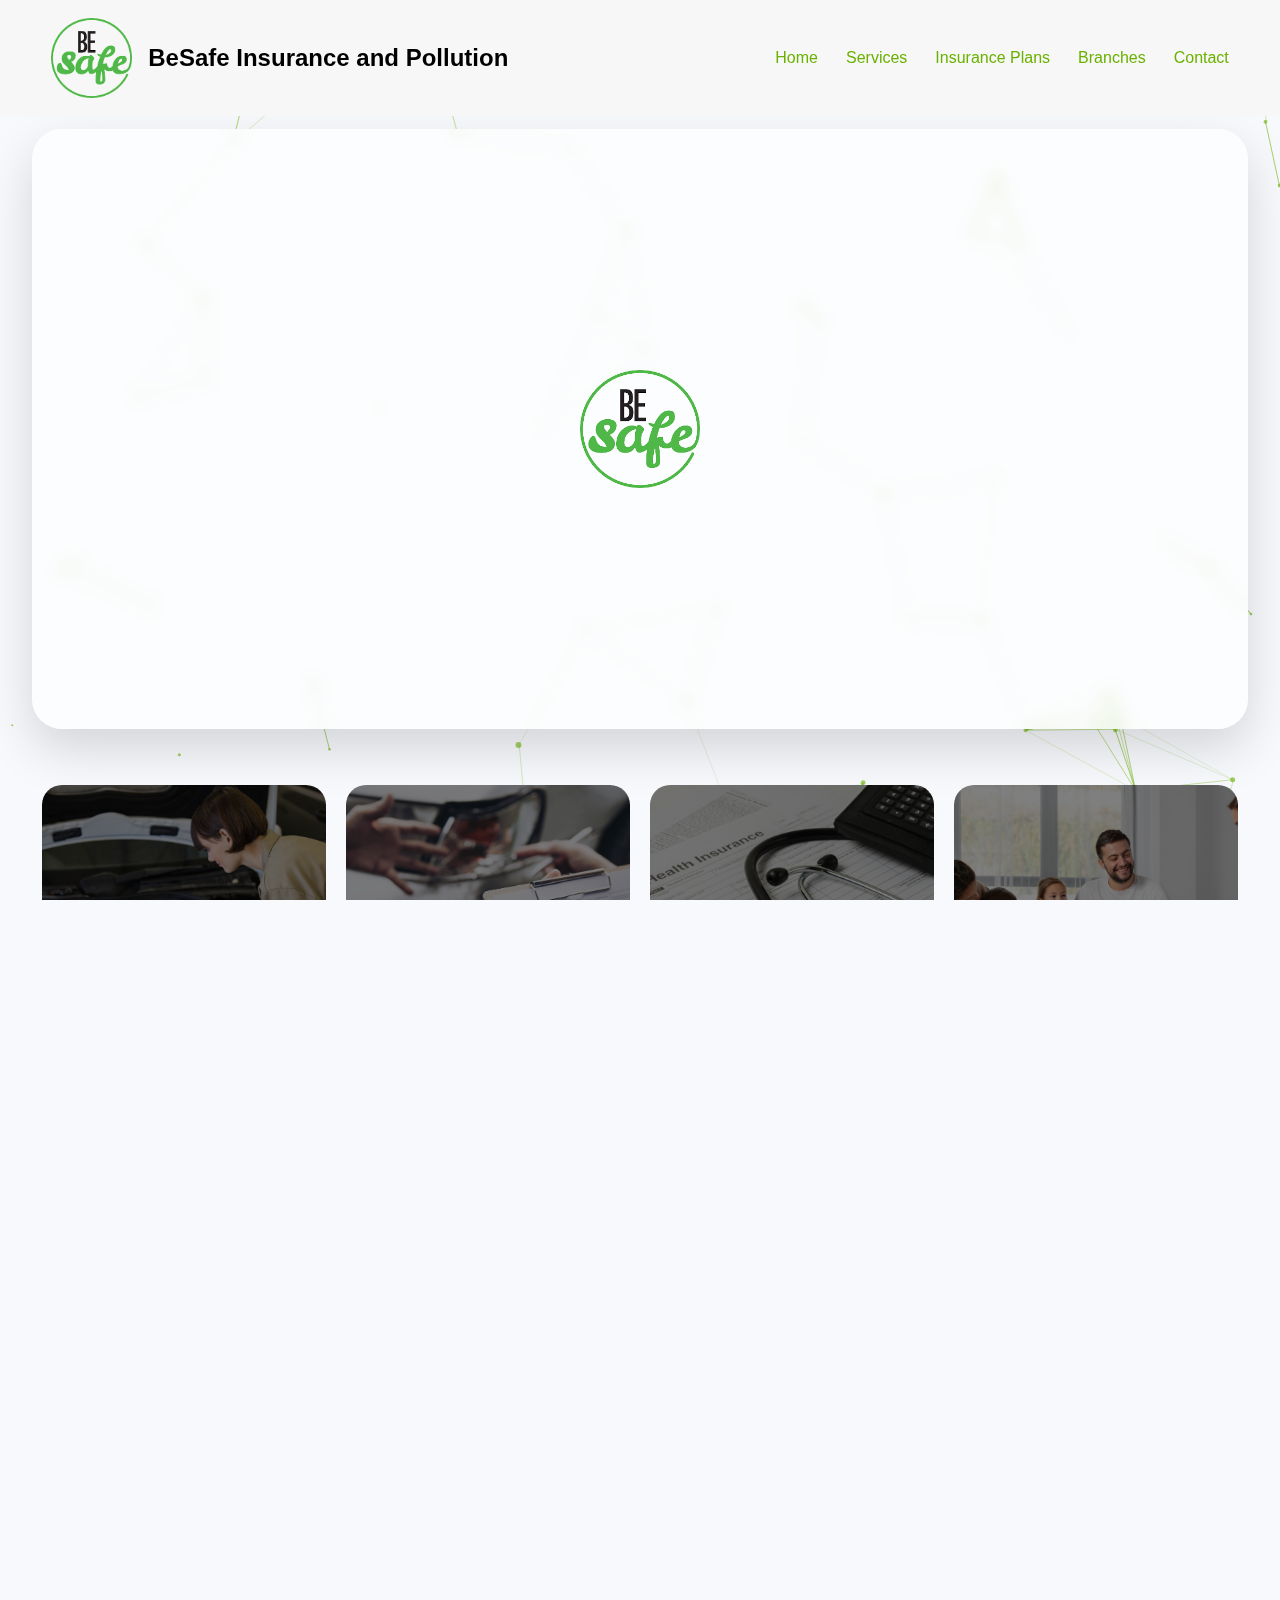
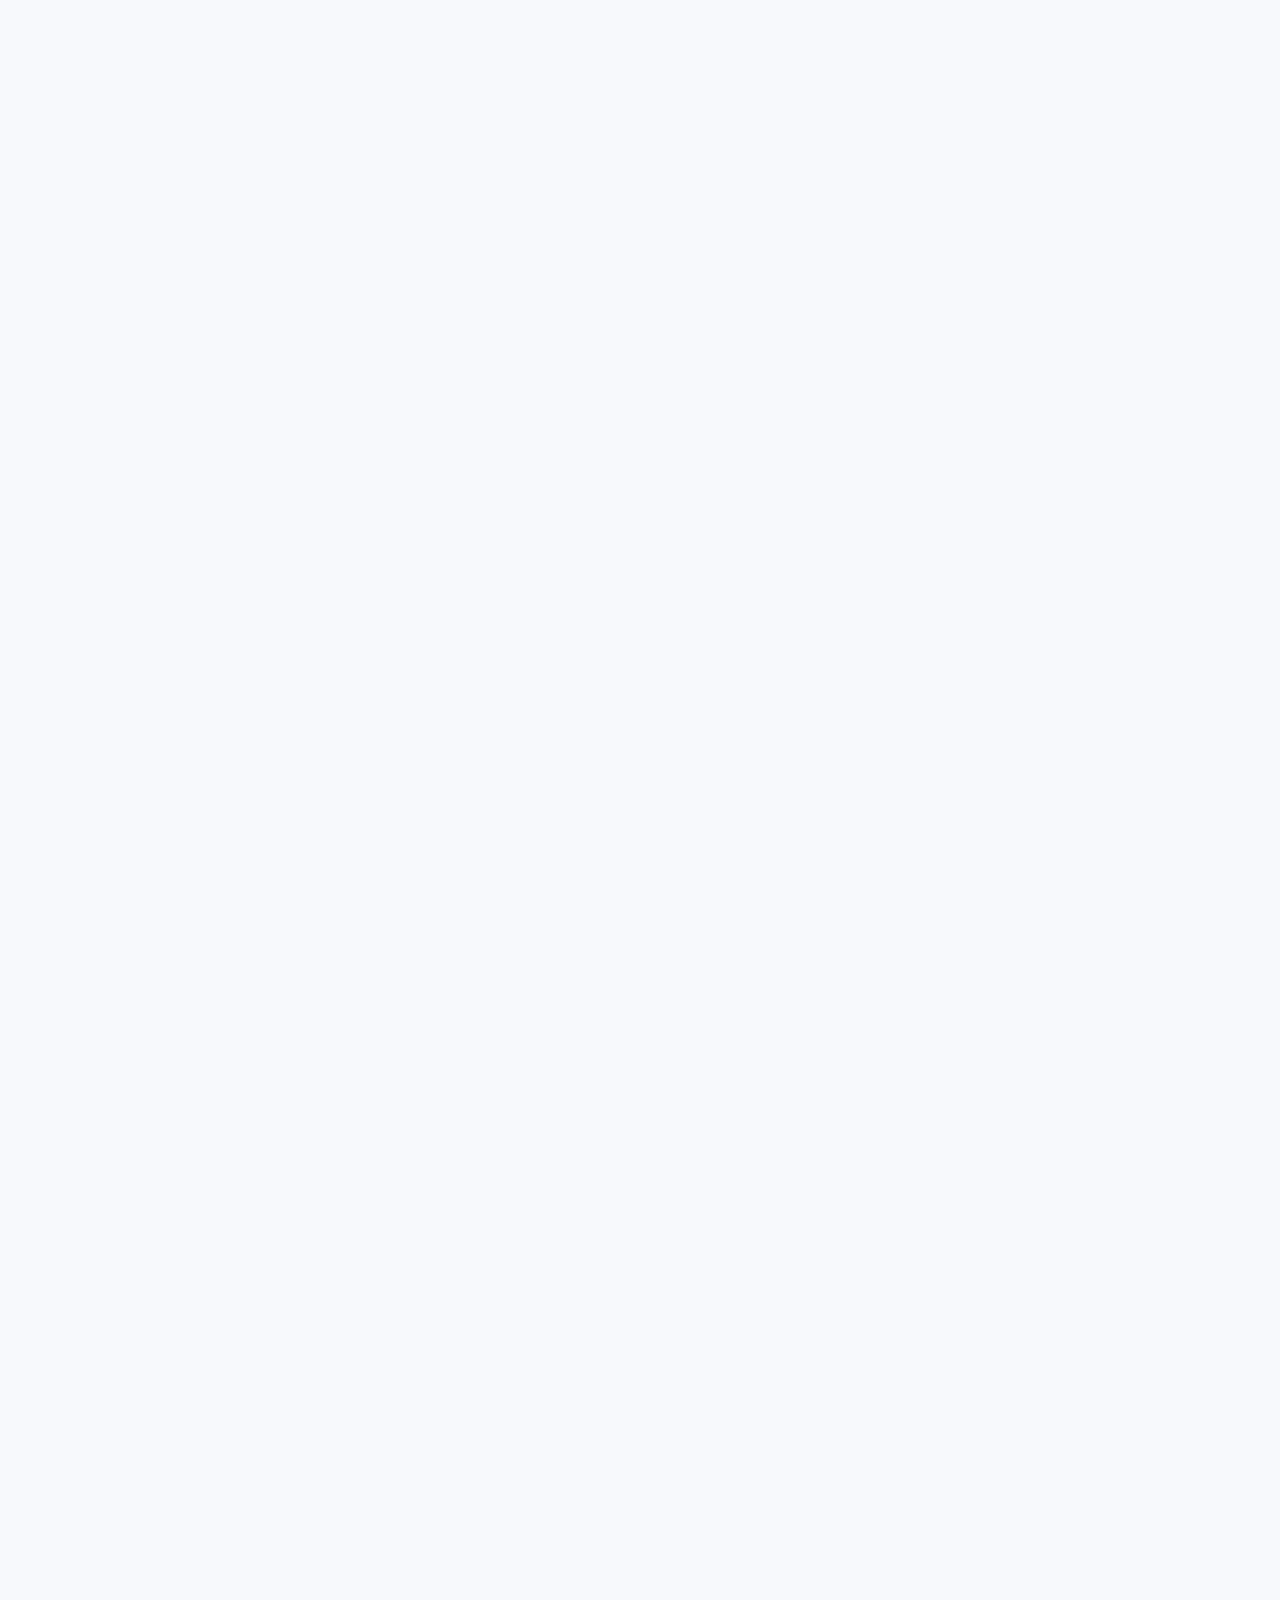
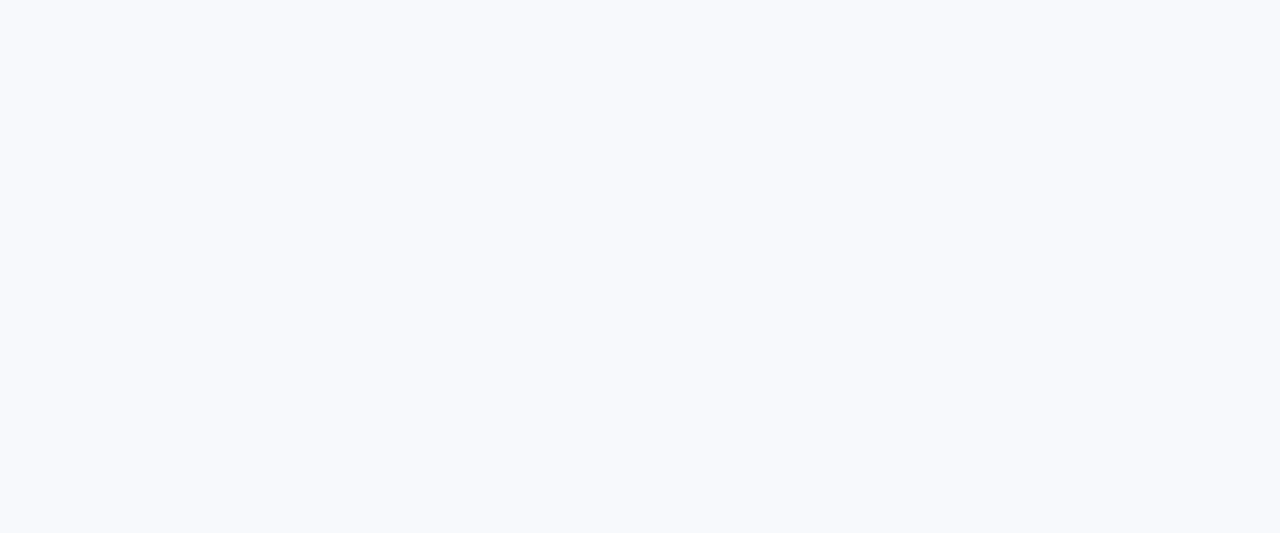
<file: index.html>
<!DOCTYPE html>
<html lang="en">

<head>
    <meta charset="UTF-8" />
    <meta name="viewport" content="width=device-width, initial-scale=1.0" />
    <title>BeSafe Insurance and Pollution</title>
    <link rel="icon" href="Images/png" type="image/x-icon">
    <link rel="stylesheet" href="besafe.css">
</head>

<body>
    <canvas id="bg-canvas"></canvas>
    <header>
        <a href="#" class="logo-link">
            <img src="Images/png" alt="BeSafe Logo">
            <h1>BeSafe Insurance and Pollution</h1>
        </a>

        <div class="menu-toggle" id="mobile-menu">
            <span></span>
            <span></span>
            <span></span>
        </div>

        <nav id="nav-menu">
            <a href="#homediv" onclick="toggleMenu()">Home</a>
            <a href="#servicesdiv" onclick="toggleMenu()">Services</a>
            <a href="#plansdiv" onclick="toggleMenu()">Insurance Plans</a>
            <a href="#branchdiv" onclick="toggleMenu()">Branches</a>
            <a href="#contactdiv" onclick="toggleMenu()">Contact</a>
        </nav>
    </header>

    <section class="homediv page-max" id="homediv">
        <div class="animation-container">
            <!-- Logo that gets clicked -->
            <img id="intro-logo" class="intro-logo" src="Images/png" alt="App Logo">

            <!-- Mouse Cursor -->
            <div id="intro-cursor" class="intro-cursor"></div>

            <!-- Quote Container (Hidden initially) -->
            <div id="quote-container" class="quote-container">
                <h2 class="quote-text">Where Besafe is more than a name, its our promise.</h2>
            </div>
        </div>
    </section>

    <section class="servicesdiv" id="servicesdiv">
        <a href="pollution_check.html" class="serv serv1">Pollution Testing</a>
        <a href="vehicle_insurance.html" class="serv serv2">Vehicle Insurance</a>
        <a href="#" class="serv serv3">Health Insurance</a>
        <a href="#" class="serv serv4">Life Insurance</a>
        <a href="#" class="serv serv5">General Insurance</a>
    </section>

    <section class="plansdiv page-max" id="plansdiv">
        <h2 class="plans-title">Third Party Insurance Rates</h2>

        <div class="plans-container">
            <!-- TWO WHEELER CARD -->
            <div class="plan-card">
                <h3>Two Wheeler</h3>
                <table class="plan-table">
                    <thead>
                        <tr>
                            <th>Engine CC</th>
                            <th>Liability</th>
                            <th>PA Cover</th>
                            <th>Total</th>
                        </tr>
                    </thead>
                    <tbody>
                        <tr>
                            <td>75cc - 150cc</td>
                            <td>₹843</td>
                            <td>₹325</td>
                            <td class="plan-price">₹1,167</td>
                        </tr>
                        <tr>
                            <td>150cc - 350cc</td>
                            <td>₹1,612</td>
                            <td>₹325</td>
                            <td class="plan-price">₹1,937</td>
                        </tr>
                        <tr>
                            <td>350cc & Higher</td>
                            <td>₹3,308</td>
                            <td>₹325</td>
                            <td class="plan-price">₹3,633</td>
                        </tr>
                    </tbody>
                </table>
            </div>

            <!-- FOUR WHEELER CARD -->
            <div class="plan-card">
                <h3>Four Wheeler (Private Car)</h3>
                <table class="plan-table">
                    <thead>
                        <tr>
                            <th>Engine CC</th>
                            <th>Liability + Drv</th>
                            <th>PA Cover</th>
                            <th>Total</th>
                        </tr>
                    </thead>
                    <tbody>
                        <tr>
                            <td>Less than 1000cc</td>
                            <td>₹2,480 + ₹50</td>
                            <td>₹325</td>
                            <td class="plan-price">₹2,855</td>
                        </tr>
                        <tr>
                            <td>1000cc - 1500cc</td>
                            <td>₹4,040 + ₹50</td>
                            <td>₹325</td>
                            <td class="plan-price">₹4,415</td>
                        </tr>
                        <tr>
                            <td>1500cc & Higher</td>
                            <td>₹9,323 + ₹50</td>
                            <td>₹325</td>
                            <td class="plan-price">₹9,703</td>
                        </tr>
                    </tbody>
                </table>
            </div>
        </div>

        <div class="more-info-container">
            <a href="#contactdiv" class="more-info-btn">Get a Quote / More Info</a>
        </div>
    </section>

    <section class="branchdiv page-max" id="branchdiv">
        <h2 class="plans-title">Our Branches</h2>
        <div class="branch-container">
            <!-- Muttikadav -->
            <a href="#" class="branch-card">
                <div class="branch-icon">
                    <svg viewBox="0 0 24 24">
                        <path
                            d="M12 2C8.13 2 5 5.13 5 9c0 5.25 7 13 7 13s7-7.75 7-13c0-3.87-3.13-7-7-7zm0 9.5c-1.38 0-2.5-1.12-2.5-2.5s1.12-2.5 2.5-2.5 2.5 1.12 2.5 2.5-1.12 2.5-2.5 2.5z" />
                    </svg>
                </div>
                <h3>Muttikadav</h3>

            </a>

            <!-- Akampadam -->
            <a href="#" class="branch-card">
                <div class="branch-icon">
                    <svg viewBox="0 0 24 24">
                        <path
                            d="M12 2C8.13 2 5 5.13 5 9c0 5.25 7 13 7 13s7-7.75 7-13c0-3.87-3.13-7-7-7zm0 9.5c-1.38 0-2.5-1.12-2.5-2.5s1.12-2.5 2.5-2.5 2.5 1.12 2.5 2.5-1.12 2.5-2.5 2.5z" />
                    </svg>
                </div>
                <h3>Akampadam</h3>

            </a>

            <!-- Karulai -->
            <a href="#" class="branch-card">
                <div class="branch-icon">
                    <svg viewBox="0 0 24 24">
                        <path
                            d="M12 2C8.13 2 5 5.13 5 9c0 5.25 7 13 7 13s7-7.75 7-13c0-3.87-3.13-7-7-7zm0 9.5c-1.38 0-2.5-1.12-2.5-2.5s1.12-2.5 2.5-2.5 2.5 1.12 2.5 2.5-1.12 2.5-2.5 2.5z" />
                    </svg>
                </div>
                <h3>Karulai</h3>

            </a>
        </div>
    </section>

    <section class="contactdiv page-max" id="contactdiv">
        <div class="contact-form-container">
            <h2>Get in Touch</h2>
            <form id="contactForm" onsubmit="sendToWhatsApp(event)">
                <div class="form-group">
                    <label for="name">Full Name</label>
                    <input type="text" id="name" required placeholder="Enter your name">
                </div>
                <div class="form-group">
                    <label for="phone">Phone Number</label>
                    <input type="tel" id="phone" required placeholder="Enter your phone number">
                </div>
                <div class="form-group">
                    <label for="vehicle">Vehicle Number</label>
                    <input type="text" id="vehicle" required placeholder="Enter vehicle number">
                </div>
                <button type="submit" class="submit-btn">Send Message</button>
            </form>
        </div>
    </section>

    <footer>
        <div class="footer-container page-max">

            <!-- 1. Quick Links -->
            <div class="footer-col footer-links">
                <h4>Quick Links</h4>
                <ul>
                    <li><a href="#homediv">Home</a></li>
                    <li><a href="#servicesdiv">Services</a></li>
                    <li><a href="#plansdiv">Insurance Plans</a></li>
                    <li><a href="#branchdiv">Branches</a></li>
                    <li><a href="#contactdiv">Contact</a></li>
                </ul>
            </div>

            <!-- 2. Social Media -->
            <div class="footer-col footer-socials">
                <h4>Connect With Us</h4>
                <div class="social-icons">
                    <!-- Instagram -->
                    <a href="https://www.instagram.com/besafekl71?igsh=ZnYxcnVpdTNwb2Rj" class="social-icon insta"
                        aria-label="Instagram" target="_blank">
                        <svg viewBox="0 0 24 24">
                            <path
                                d="M12 2.163c3.204 0 3.584.012 4.85.07 3.252.148 4.771 1.691 4.919 4.919.058 1.265.069 1.645.069 4.849 0 3.205-.012 3.584-.069 4.849-.149 3.225-1.664 4.771-4.919 4.919-1.266.058-1.644.07-4.85.07-3.204 0-3.584-.012-4.849-.07-3.26-.149-4.771-1.699-4.919-4.92-.058-1.265-.07-1.644-.07-4.849 0-3.204.013-3.583.07-4.849.149-3.227 1.664-4.771 4.919-4.919 1.266-.057 1.645-.069 4.849-.069zm0-2.163c-3.259 0-3.667.014-4.947.072-4.358.2-6.78 2.618-6.98 6.98-.059 1.281-.073 1.689-.073 4.948 0 3.259.014 3.668.072 4.948.2 4.358 2.618 6.78 6.98 6.98 1.281.058 1.689.072 4.948.072 3.259 0 3.668-.014 4.948-.072 4.354-.2 6.782-2.618 6.979-6.98.059-1.28.073-1.689.073-4.948 0-3.259-.014-3.667-.072-4.947-.196-4.354-2.617-6.78-6.979-6.98-1.281-.059-1.69-.073-4.949-.073zm0 5.838c-3.403 0-6.162 2.759-6.162 6.162s2.759 6.163 6.162 6.163 6.162-2.759 6.162-6.163c0-3.403-2.759-6.162-6.162-6.162zm0 10.162c-2.209 0-4-1.79-4-4 0-2.209 1.791-4 4-4s4 1.791 4 4c0 2.21-1.791 4-4 4zm6.406-11.845c-.796 0-1.441.645-1.441 1.44s.645 1.44 1.441 1.44c.795 0 1.439-.645 1.439-1.44s-.644-1.44-1.439-1.44z" />
                        </svg>
                    </a>

                    <!-- WhatsApp -->
                    <a href="https://wa.me/917356906050" class="social-icon wa" aria-label="WhatsApp" target="_blank">
                        <svg viewBox="0 0 24 24">
                            <path
                                d="M.057 24l1.687-6.163c-1.041-1.804-1.588-3.849-1.587-5.946.003-6.556 5.338-11.891 11.893-11.891 3.181.001 6.167 1.24 8.413 3.488 2.245 2.248 3.481 5.236 3.48 8.414-.003 6.557-5.338 11.892-11.893 11.892-1.99-.001-3.951-.5-5.688-1.448l-6.305 1.654zm6.597-3.807c1.676.995 3.276 1.591 5.392 1.592 5.448 0 9.886-4.434 9.889-9.885.002-5.462-4.415-9.89-9.881-9.892-5.452 0-9.887 4.434-9.889 9.884-.001 2.225.651 3.891 1.746 5.634l-.999 3.648 3.742-.981zm11.387-5.464c-.074-.124-.272-.198-.57-.347-.297-.149-1.758-.868-2.031-.967-.272-.099-.47-.149-.669.149-.198.297-.768.967-.941 1.165-.173.198-.347.223-.644.074-.297-.149-1.255-.462-2.39-1.475-.883-.788-1.48-1.761-1.653-2.059-.173-.297-.018-.458.13-.606.134-.133.297-.347.446-.521.151-.172.2-.296.3-.495.099-.198.05-.372-.025-.521-.075-.148-.669-1.611-.916-2.206-.242-.579-.487-.501-.669-.51l-.57-.01c-.198 0-.52.074-.792.372s-1.04 1.016-1.04 2.479 1.065 2.876 1.213 3.074c.149.198 2.095 3.2 5.076 4.487.709.306 1.263.489 1.694.626.712.226 1.36.194 1.872.118.571-.085 1.758-.719 2.006-1.413.248-.695.248-1.29.173-1.414z" />
                        </svg>
                    </a>

                    <!-- Facebook -->
                    <a href="#" class="social-icon fb" aria-label="Facebook">
                        <svg viewBox="0 0 24 24">
                            <path
                                d="M24 12.073c0-6.627-5.373-12-12-12s-12 5.373-12 12c0 5.99 4.388 10.954 10.125 11.854v-8.385H7.078v-3.47h3.047V9.43c0-3.007 1.792-4.669 4.533-4.669 1.312 0 2.686.235 2.686.235v2.953H15.83c-1.491 0-1.956.925-1.956 1.874v2.25h3.328l-.532 3.47h-2.796v8.385C19.612 23.027 24 18.062 24 12.073z" />
                        </svg>
                    </a>

                    <!-- YouTube -->
                    <a href="#" class="social-icon yt" aria-label="YouTube">
                        <svg viewBox="0 0 24 24">
                            <path
                                d="M23.498 6.186a3.016 3.016 0 0 0-2.122-2.136C19.505 3.545 12 3.545 12 3.545s-7.505 0-9.377.505A3.017 3.017 0 0 0 .502 6.186C0 8.07 0 12 0 12s0 3.93.502 5.814a3.016 3.016 0 0 0 2.122 2.136c1.871.505 9.376.505 9.376.505s7.505 0 9.377-.505a3.015 3.015 0 0 0 2.122-2.136C24 15.93 24 12 24 12s0-3.93-.502-5.814zM9.545 15.568V8.432L15.818 12l-6.273 3.568z" />
                        </svg>
                    </a>
                </div>
            </div>

            <!-- 3. Branding -->
            <div class="footer-col footer-brand">
                <div class="footer-logo-row">
                    <img src="Images/png" alt="BeSafe Insurance and Pollution">
                    <h2>BeSafe Insurance and Pollution</h2>
                </div>
                <p style="color: #666; font-size: 14px; margin-top: 10px;">
                    Besafe the complete Insurace solution.
                </p>
            </div>

        </div>

        <div class="footer-bottom">
            <p>© 2025 Besafe Insurance and Pollution. All rights reserved.</p>
        </div>
    </footer>

    <script>
        const menuToggle = document.getElementById('mobile-menu');
        const navMenu = document.getElementById('nav-menu');

        menuToggle.addEventListener('click', () => {
            toggleMenu();
        });

        function toggleMenu() {
            menuToggle.classList.toggle('active');
            navMenu.classList.toggle('active');
        }

        function sendToWhatsApp(event) {
            event.preventDefault();
            const name = document.getElementById('name').value;
            const phone = document.getElementById('phone').value;
            const vehicle = document.getElementById('vehicle').value;

            const message = `Hello BeSafe, I would like to know more.\n\nName: ${name}\nPhone: ${phone}\nVehicle Number: ${vehicle}`;
            const encodedMessage = encodeURIComponent(message);
            const whatsappNumber = "917356906050";

            window.open(`https://wa.me/${whatsappNumber}?text=${encodedMessage}`, '_blank');
        }

        // --- ANIMATION LOGIC ---
        window.addEventListener('load', () => {
            const cursor = document.getElementById('intro-cursor');
            const logo = document.getElementById('intro-logo');
            const quoteContainer = document.getElementById('quote-container');

            // 1. Move Cursor to Logo (Start after 500ms)
            setTimeout(() => {
                cursor.style.animation = "moveCursor 1.5s ease-in-out forwards";
            }, 500);

            // 2. Simulate Click (After movement ~1.5s)
            setTimeout(() => {
                cursor.style.animation = "clickCursor 0.3s ease forwards";
                logo.style.transform = "scale(0.95)"; // Logo reacts to click
            }, 2000);

            // 3. App Opening Effect (After click ~2.3s)
            setTimeout(() => {
                // Fade out logo and cursor
                logo.style.opacity = "0";
                logo.style.transform = "scale(1.5)"; // Expand out
                cursor.style.opacity = "0";

                // Show quote
                setTimeout(() => {
                    logo.style.display = 'none';
                    cursor.style.display = 'none';

                    quoteContainer.style.opacity = "1";
                    quoteContainer.style.transform = "scale(1)";
                }, 500); // Wait for logo fade out

            }, 2300);
        });

        // --- BACKGROUND CANVAS ANIMATION ---
        (function () {
            const canvas = document.getElementById('bg-canvas');
            const ctx = canvas.getContext('2d');
            let width, height;
            let particles = [];

            // Configuration
            const particleCount = 60; // Number of dots
            const connectionDistance = 150; // Max distance to draw line
            const mouseDistance = 200; // Interaction radius

            // Mouse position
            let mouse = { x: null, y: null };

            window.addEventListener('mousemove', (e) => {
                mouse.x = e.x;
                mouse.y = e.y;
            });

            window.addEventListener('mouseout', () => {
                mouse.x = null;
                mouse.y = null;
            });

            // Resize handling
            function resize() {
                width = canvas.width = window.innerWidth;
                height = canvas.height = window.innerHeight;
            }
            window.addEventListener('resize', resize);
            resize();

            // Particle Class
            class Particle {
                constructor() {
                    this.x = Math.random() * width;
                    this.y = Math.random() * height;
                    this.vx = (Math.random() - 0.5) * 1.5; // Velocity X
                    this.vy = (Math.random() - 0.5) * 1.5; // Velocity Y
                    this.size = Math.random() * 2 + 1; // Size 1-3px
                    this.color = 'rgba(106, 177, 0, 0.6)'; // Accent green
                }

                update() {
                    this.x += this.vx;
                    this.y += this.vy;

                    // Bounce off edges
                    if (this.x < 0 || this.x > width) this.vx *= -1;
                    if (this.y < 0 || this.y > height) this.vy *= -1;

                    // Mouse interaction
                    if (mouse.x != null) {
                        let dx = mouse.x - this.x;
                        let dy = mouse.y - this.y;
                        let distance = Math.sqrt(dx * dx + dy * dy);
                        if (distance < mouseDistance) {
                            const forceDirectionX = dx / distance;
                            const forceDirectionY = dy / distance;
                            const force = (mouseDistance - distance) / mouseDistance;
                            const directionX = forceDirectionX * force * this.size;
                            const directionY = forceDirectionY * force * this.size;
                            this.x -= directionX; // Move away from mouse
                            this.y -= directionY;
                        }
                    }
                }

                draw() {
                    ctx.beginPath();
                    ctx.arc(this.x, this.y, this.size, 0, Math.PI * 2);
                    ctx.fillStyle = this.color;
                    ctx.fill();
                }
            }

            // Initialize Particles
            function init() {
                particles = [];
                for (let i = 0; i < particleCount; i++) {
                    particles.push(new Particle());
                }
            }
            init();

            // Animation Loop
            function animate() {
                ctx.clearRect(0, 0, width, height);

                for (let i = 0; i < particles.length; i++) {
                    particles[i].update();
                    particles[i].draw();

                    // Draw connections
                    for (let j = i; j < particles.length; j++) {
                        let dx = particles[i].x - particles[j].x;
                        let dy = particles[i].y - particles[j].y;
                        let distance = Math.sqrt(dx * dx + dy * dy);

                        if (distance < connectionDistance) {
                            ctx.beginPath();
                            ctx.strokeStyle = `rgba(106, 177, 0, ${1 - distance / connectionDistance})`;
                            ctx.lineWidth = 1;
                            ctx.moveTo(particles[i].x, particles[i].y);
                            ctx.lineTo(particles[j].x, particles[j].y);
                            ctx.stroke();
                        }
                    }
                }
                requestAnimationFrame(animate);
            }
            animate();
        })();
    </script>
</body>

</html>
</file>
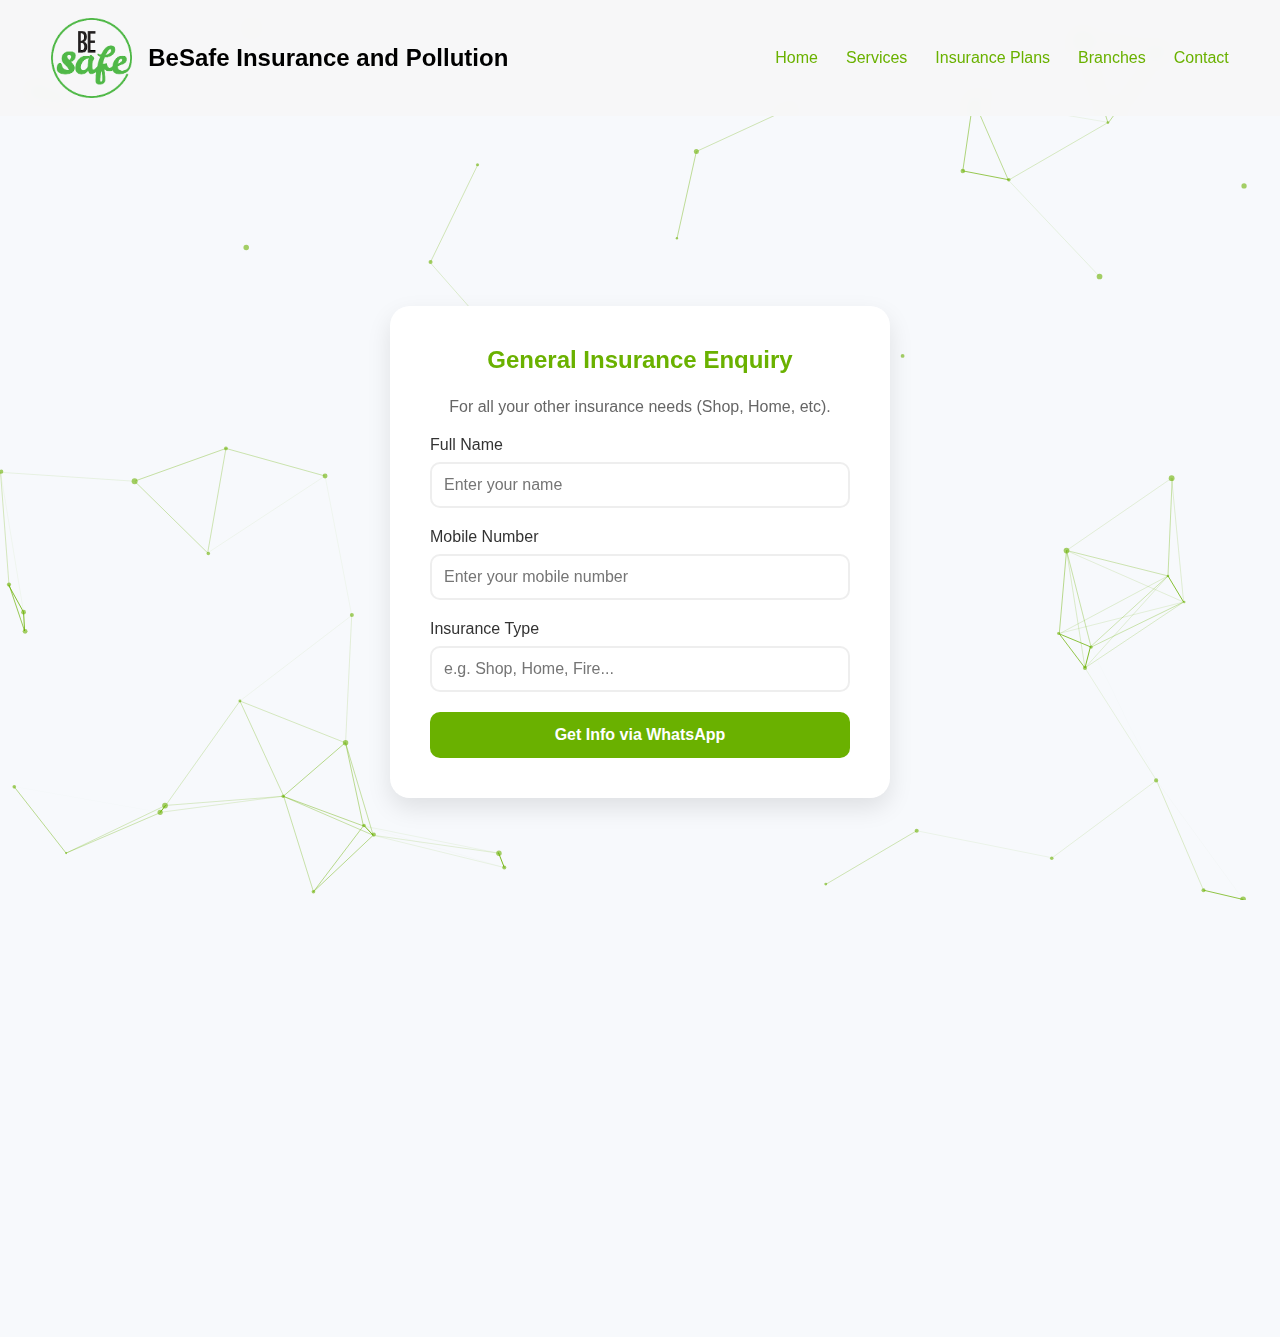
<file: general_insurance.html>
<!DOCTYPE html>
<html lang="en">

<head>
    <meta charset="UTF-8" />
    <meta name="viewport" content="width=device-width, initial-scale=1.0" />
    <title>General Insurance - BeSafe</title>
    <link rel="icon" href="Images/png" type="image/x-icon">
    <link rel="stylesheet" href="besafe.css">
    <style>
        .page-content {
            padding-top: 100px;
            min-height: 80vh;
        }
    </style>
</head>

<body>
    <canvas id="bg-canvas"></canvas>

    <header>
        <a href="index.html" class="logo-link">
            <img src="Images/png" alt="BeSafe Logo">
            <h1>BeSafe Insurance and Pollution</h1>
        </a>

        <div class="menu-toggle" id="mobile-menu">
            <span></span>
            <span></span>
            <span></span>
        </div>

        <nav id="nav-menu">
            <a href="index.html">Home</a>
            <a href="index.html#servicesdiv">Services</a>
            <a href="index.html#plansdiv">Insurance Plans</a>
            <a href="index.html#branchdiv">Branches</a>
            <a href="index.html#contactdiv">Contact</a>
        </nav>
    </header>

    <div class="page-content page-max">

        <section class="contactdiv" style="margin-top: 50px;">
            <div class="contact-form-container">
                <h2>General Insurance Enquiry</h2>
                <p style="margin-bottom: 20px; color: #666;">For all your other insurance needs (Shop, Home, etc).</p>

                <form id="generalForm" onsubmit="sendGeneralCheck(event)">
                    <div class="form-group">
                        <label for="g-name">Full Name</label>
                        <input type="text" id="g-name" required placeholder="Enter your name"
                            oninput="this.value = this.value.toUpperCase()">
                    </div>
                    <div class="form-group">
                        <label for="g-mobile">Mobile Number</label>
                        <input type="tel" id="g-mobile" required placeholder="Enter your mobile number"
                            oninput="this.value = this.value.toUpperCase()">
                    </div>
                    <div class="form-group">
                        <label for="g-type">Insurance Type</label>
                        <input type="text" id="g-type" placeholder="e.g. Shop, Home, Fire..."
                            oninput="this.value = this.value.toUpperCase()">
                    </div>

                    <button type="submit" class="submit-btn" style="background-color: var(--accent-green);">Get Info via
                        WhatsApp</button>
                </form>
            </div>
        </section>

    </div>

    <footer>
        <div class="footer-container page-max">
            <div class="footer-col footer-links">
                <h4>Quick Links</h4>
                <ul>
                    <li><a href="index.html">Home</a></li>
                    <li><a href="index.html#servicesdiv">Services</a></li>
                    <li><a href="index.html#plansdiv">Insurance Plans</a></li>
                    <li><a href="index.html#branchdiv">Branches</a></li>
                    <li><a href="index.html#contactdiv">Contact</a></li>
                </ul>
            </div>

            <div class="footer-col footer-socials">
                <h4>Connect With Us</h4>
                <div class="social-icons">
                    <a href="https://www.instagram.com/besafekl71?igsh=ZnYxcnVpdTNwb2Rj" class="social-icon insta"
                        aria-label="Instagram" target="_blank">
                        <svg viewBox="0 0 24 24">
                            <path
                                d="M12 2.163c3.204 0 3.584.012 4.85.07 3.252.148 4.771 1.691 4.919 4.919.058 1.265.069 1.645.069 4.849 0 3.205-.012 3.584-.069 4.849-.149 3.225-1.664 4.771-4.919 4.919-1.266.058-1.644.07-4.85.07-3.204 0-3.584-.012-4.849-.07-3.26-.149-4.771-1.699-4.919-4.92-.058-1.265-.07-1.644-.07-4.849 0-3.204.013-3.583.07-4.849.149-3.227 1.664-4.771 4.919-4.919 1.266-.057 1.645-.069 4.849-.069zm0-2.163c-3.259 0-3.667.014-4.947.072-4.358.2-6.78 2.618-6.98 6.98-.059 1.281-.073 1.689-.073 4.948 0 3.259.014 3.668.072 4.948.2 4.358 2.618 6.78 6.98 6.98 1.281.058 1.689.072 4.948.072 3.259 0 3.668-.014 4.948-.072 4.354-.2 6.782-2.618 6.979-6.98.059-1.28.073-1.689.073-4.949-.073zm0 5.838c-3.403 0-6.162 2.759-6.162 6.162s2.759 6.163 6.162 6.163 6.162-2.759 6.162-6.163c0-3.403-2.759-6.162-6.162-6.162zm0 10.162c-2.209 0-4-1.79-4-4 0-2.209 1.791-4 4-4s4 1.791 4 4c0 2.21-1.791 4-4 4zm6.406-11.845c-.796 0-1.441.645-1.441 1.44s.645 1.44 1.441 1.44c.795 0 1.439-.645 1.439-1.44s-.644-1.44-1.439-1.44z" />
                        </svg>
                    </a>
                    <a href="https://wa.me/917356906050" class="social-icon wa" aria-label="WhatsApp" target="_blank">
                        <svg viewBox="0 0 24 24">
                            <path
                                d="M.057 24l1.687-6.163c-1.041-1.804-1.588-3.849-1.587-5.946.003-6.556 5.338-11.891 11.893-11.891 3.181.001 6.167 1.24 8.413 3.488 2.245 2.248 3.481 5.236 3.48 8.414-.003 6.557-5.338 11.892-11.893 11.892-1.99-.001-3.951-.5-5.688-1.448l-6.305 1.654zm6.597-3.807c1.676.995 3.276 1.591 5.392 1.592 5.448 0 9.886-4.434 9.889-9.885.002-5.462-4.415-9.89-9.881-9.892-5.452 0-9.887 4.434-9.889 9.884-.001 2.225.651 3.891 1.746 5.634l-.999 3.648 3.742-.981zm11.387-5.464c-.074-.124-.272-.198-.57-.347-.297-.149-1.758-.868-2.031-.967-.272-.099-.47-.149-.669.149-.198.297-.768.967-.941 1.165-.173.198-.347.223-.644.074-.297-.149-1.255-.462-2.39-1.475-.883-.788-1.48-1.761-1.653-2.059-.173-.297-.018-.458.13-.606.134-.133.297-.347.446-.521.151-.172.2-.296.3-.495.099-.198.05-.372-.025-.521-.075-.148-.669-1.611-.916-2.206-.242-.579-.487-.501-.669-.51l-.57-.01c-.198 0-.52.074-.792.372s-1.04 1.016-1.04 2.479 1.065 2.876 1.213 3.074c.149.198 2.095 3.2 5.076 4.487.709.306 1.263.489 1.694.626.712.226 1.36.194 1.872.118.571-.085 1.758-.719 2.006-1.413.248-.695.248-1.29.173-1.414z" />
                        </svg>
                    </a>
                    <a href="#" class="social-icon fb" aria-label="Facebook">
                        <svg viewBox="0 0 24 24">
                            <path
                                d="M24 12.073c0-6.627-5.373-12-12-12s-12 5.373-12 12c0 5.99 4.388 10.954 10.125 11.854v-8.385H7.078v-3.47h3.047V9.43c0-3.007 1.792-4.669 4.533-4.669 1.312 0 2.686.235 2.686.235v2.953H15.83c-1.491 0-1.956.925-1.956 1.874v2.25h3.328l-.532 3.47h-2.796v8.385C19.612 23.027 24 18.062 24 12.073z" />
                        </svg>
                    </a>
                    <a href="#" class="social-icon yt" aria-label="YouTube">
                        <svg viewBox="0 0 24 24">
                            <path
                                d="M23.498 6.186a3.016 3.016 0 0 0-2.122-2.136C19.505 3.545 12 3.545 12 3.545s-7.505 0-9.377.505A3.017 3.017 0 0 0 .502 6.186C0 8.07 0 12 0 12s0 3.93.502 5.814a3.016 3.016 0 0 0 2.122 2.136c1.871.505 9.376.505 9.376.505s7.505 0 9.377-.505a3.015 3.015 0 0 0 2.122-2.136C24 15.93 24 12 24 12s0-3.93-.502-5.814zM9.545 15.568V8.432L15.818 12l-6.273 3.568z" />
                        </svg>
                    </a>
                </div>
            </div>

            <div class="footer-col footer-brand">
                <div class="footer-logo-row">
                    <img src="Images/png" alt="BeSafe Insurance and Pollution">
                    <h2>BeSafe Insurance and Pollution</h2>
                </div>
                <p style="color: #666; font-size: 14px; margin-top: 10px;">
                    Besafe the complete Insurace solution.
                </p>
            </div>
        </div>

        <div class="footer-bottom">
            <p>© 2025 Besafe Insurance and Pollution. All rights reserved.</p>
        </div>
    </footer>

    <script>
        const menuToggle = document.getElementById('mobile-menu');
        const navMenu = document.getElementById('nav-menu');

        menuToggle.addEventListener('click', () => {
            menuToggle.classList.toggle('active');
            navMenu.classList.toggle('active');
        });

        function sendGeneralCheck(event) {
            event.preventDefault();
            const name = document.getElementById('g-name').value;
            const mobile = document.getElementById('g-mobile').value;
            const type = document.getElementById('g-type').value;

            const message = `Hello Besafe, I would like to know about General Insurance (${type}).\n\nName: ${name}\nMobile: ${mobile}`;
            const encodedMessage = encodeURIComponent(message);
            const whatsappNumber = "917356906050";

            window.open(`https://wa.me/${whatsappNumber}?text=${encodedMessage}`, '_blank');
        }

        // Canvas Animation
        (function () {
            const canvas = document.getElementById('bg-canvas');
            const ctx = canvas.getContext('2d');
            let width, height;
            let particles = [];
            const particleCount = 60;
            const connectionDistance = 150;
            const mouseDistance = 200;
            let mouse = { x: null, y: null };

            window.addEventListener('mousemove', (e) => {
                mouse.x = e.x;
                mouse.y = e.y;
            });
            window.addEventListener('mouseout', () => {
                mouse.x = null;
                mouse.y = null;
            });

            function resize() {
                width = canvas.width = window.innerWidth;
                height = canvas.height = window.innerHeight;
            }
            window.addEventListener('resize', resize);
            resize();

            class Particle {
                constructor() {
                    this.x = Math.random() * width;
                    this.y = Math.random() * height;
                    this.vx = (Math.random() - 0.5) * 1.5;
                    this.vy = (Math.random() - 0.5) * 1.5;
                    this.size = Math.random() * 2 + 1;
                    this.color = 'rgba(106, 177, 0, 0.6)';
                }
                update() {
                    this.x += this.vx;
                    this.y += this.vy;
                    if (this.x < 0 || this.x > width) this.vx *= -1;
                    if (this.y < 0 || this.y > height) this.vy *= -1;
                    if (mouse.x != null) {
                        let dx = mouse.x - this.x;
                        let dy = mouse.y - this.y;
                        let distance = Math.sqrt(dx * dx + dy * dy);
                        if (distance < mouseDistance) {
                            const forceDirectionX = dx / distance;
                            const forceDirectionY = dy / distance;
                            const force = (mouseDistance - distance) / mouseDistance;
                            const directionX = forceDirectionX * force * this.size;
                            const directionY = forceDirectionY * force * this.size;
                            this.x -= directionX;
                            this.y -= directionY;
                        }
                    }
                }
                draw() {
                    ctx.beginPath();
                    ctx.arc(this.x, this.y, this.size, 0, Math.PI * 2);
                    ctx.fillStyle = this.color;
                    ctx.fill();
                }
            }

            function init() {
                particles = [];
                for (let i = 0; i < particleCount; i++) {
                    particles.push(new Particle());
                }
            }
            init();

            function animate() {
                ctx.clearRect(0, 0, width, height);
                for (let i = 0; i < particles.length; i++) {
                    particles[i].update();
                    particles[i].draw();
                    for (let j = i; j < particles.length; j++) {
                        let dx = particles[i].x - particles[j].x;
                        let dy = particles[i].y - particles[j].y;
                        let distance = Math.sqrt(dx * dx + dy * dy);
                        if (distance < connectionDistance) {
                            ctx.beginPath();
                            ctx.strokeStyle = `rgba(106, 177, 0, ${1 - distance / connectionDistance})`;
                            ctx.lineWidth = 1;
                            ctx.moveTo(particles[i].x, particles[i].y);
                            ctx.lineTo(particles[j].x, particles[j].y);
                            ctx.stroke();
                        }
                    }
                }
                requestAnimationFrame(animate);
            }
            animate();
        })();
    </script>
</body>

</html>
</file>
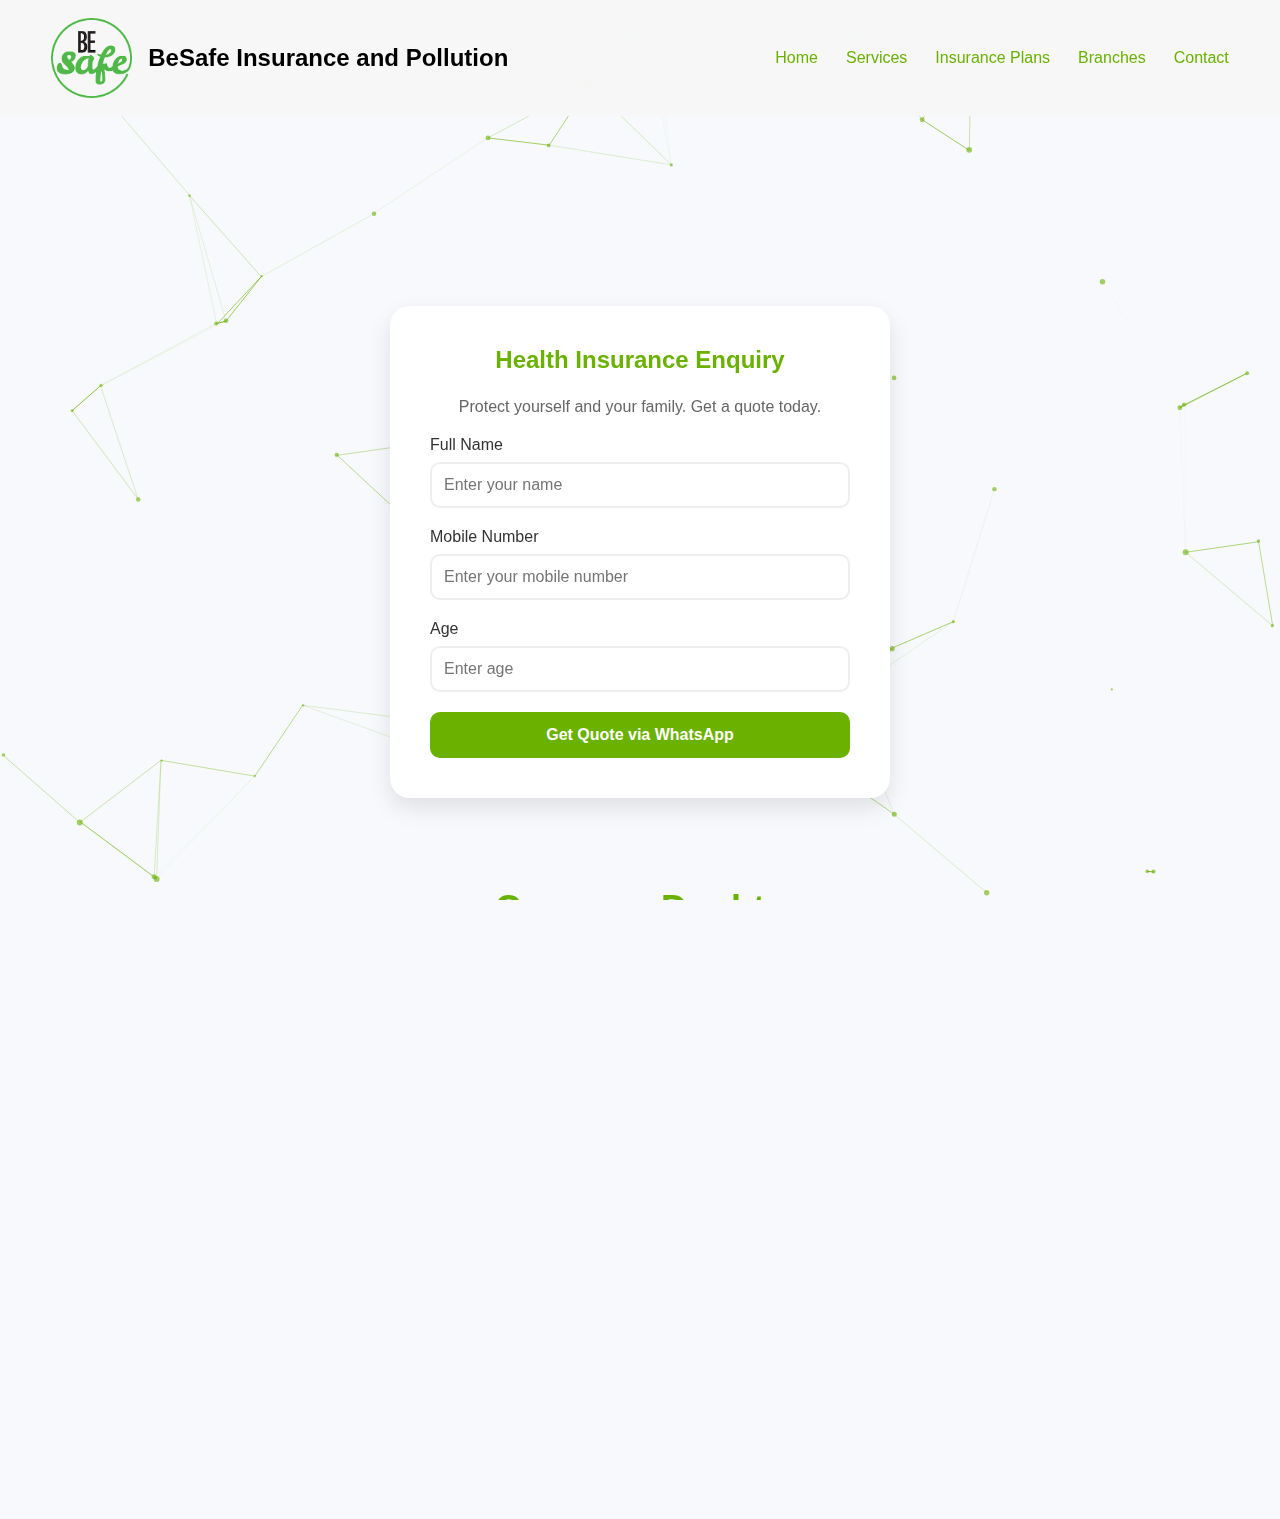
<file: health_insurance.html>
<!DOCTYPE html>
<html lang="en">

<head>
    <meta charset="UTF-8" />
    <meta name="viewport" content="width=device-width, initial-scale=1.0" />
    <title>Health Insurance - BeSafe</title>
    <link rel="icon" href="Images/png" type="image/x-icon">
    <link rel="stylesheet" href="besafe.css">
    <style>
        .page-content {
            padding-top: 100px;
            min-height: 80vh;
        }
    </style>
</head>

<body>
    <canvas id="bg-canvas"></canvas>

    <header>
        <a href="index.html" class="logo-link">
            <img src="Images/png" alt="BeSafe Logo">
            <h1>BeSafe Insurance and Pollution</h1>
        </a>

        <div class="menu-toggle" id="mobile-menu">
            <span></span>
            <span></span>
            <span></span>
        </div>

        <nav id="nav-menu">
            <a href="index.html">Home</a>
            <a href="index.html#servicesdiv">Services</a>
            <a href="index.html#plansdiv">Insurance Plans</a>
            <a href="index.html#branchdiv">Branches</a>
            <a href="index.html#contactdiv">Contact</a>
        </nav>
    </header>

    <div class="page-content page-max">

        <section class="contactdiv" style="margin-top: 50px;">
            <div class="contact-form-container">
                <h2>Health Insurance Enquiry</h2>
                <p style="margin-bottom: 20px; color: #666;">Protect yourself and your family. Get a quote today.</p>

                <form id="healthForm" onsubmit="sendHealthCheck(event)">
                    <div class="form-group">
                        <label for="h-name">Full Name</label>
                        <input type="text" id="h-name" required placeholder="Enter your name"
                            oninput="this.value = this.value.toUpperCase()">
                    </div>
                    <div class="form-group">
                        <label for="h-mobile">Mobile Number</label>
                        <input type="tel" id="h-mobile" required placeholder="Enter your mobile number"
                            oninput="this.value = this.value.toUpperCase()">
                    </div>
                    <!-- Age Field -->
                    <div class="form-group">
                        <label for="h-age">Age</label>
                        <input type="number" id="h-age" required placeholder="Enter age" min="0" max="100">
                    </div>

                    <button type="submit" class="submit-btn" style="background-color: var(--accent-green);">Get Quote
                        via WhatsApp</button>
                </form>
            </div>
        </section>

        <!-- FAQ Section -->
        <section class="faq-section" style="margin-top: 50px;">
            <h2 class="plans-title" style="margin-bottom: 20px;">Common Doubts</h2>

            <div class="faq-question" onclick="openModal('modal-health-info')">
                What is Health Insurance and its importance?
            </div>
        </section>



    </div>

    <!-- MODAL -->
    <div id="modal-health-info" class="modal-overlay" onclick="closeModal(event, this)">
        <div class="modal-content">
            <span class="close-modal" onclick="closeModalDirect('modal-health-info')">&times;</span>
            <h3 class="modal-title">What is Health Insurance?</h3>

            <div class="bilingual-row">
                <!-- Malayalam -->
                <div class="lang-col">
                    <h4>Malayalam</h4>
                    <p><strong>എന്താണ് ഹെൽത്ത് ഇൻഷുറൻസ്?</strong></p>
                    <p>ലളിതമായി പറഞ്ഞാൽ, ചികിത്സാ ചിലവുകൾക്കായി മുൻകൂട്ടി തയ്യാറാക്കുന്ന ഒരു സുരക്ഷാ കവചമാണിത്. നമ്മൾ
                        ഒരു
                        നിശ്ചിത തുക (Premium) ഇൻഷുറൻസ് കമ്പനിക്ക് നൽകുന്നു. പകരമായി, ഭാവിയിൽ നമുക്കോ നമ്മുടെ
                        കുടുംബാംഗങ്ങൾക്കോ അസുഖം വരികയോ ആശുപത്രിയിൽ അഡ്മിറ്റ് ആകേണ്ടി വരികയോ ചെയ്താൽ, അതിന്റെ വലിയൊരു
                        ഭാഗം
                        ചിലവ് ഇൻഷുറൻസ് കമ്പനി വഹിക്കുന്നു.</p>
                    <br>
                    <p><strong>ഹെൽത്ത് ഇൻഷുറൻസിന്റെ പ്രാധാന്യം</strong></p>
                    <ul>
                        <li><strong>സാമ്പത്തിക സുരക്ഷിതത്വം:</strong> പെട്ടെന്നുണ്ടാകുന്ന അസുഖങ്ങളോ അപകടങ്ങളോ നമ്മുടെ
                            സമ്പാദ്യം മുഴുവൻ ഇല്ലാതാക്കാൻ സാധ്യതയുണ്ട്. ഇൻഷുറൻസ് ഉണ്ടെങ്കിൽ കയ്യിലുള്ള പണം ചിലവാക്കാതെ
                            തന്നെ മികച്ച ചികിത്സ ഉറപ്പാക്കാം.</li>
                        <li><strong>നല്ല ചികിത്സ ഉറപ്പാക്കുന്നു:</strong> പണമില്ലാത്തത് കൊണ്ട് ചികിത്സ വൈകുന്നത്
                            ഒഴിവാക്കാം.
                            മികച്ച സ്വകാര്യ ആശുപത്രികളിൽ പോലും സാമ്പത്തിക ബുദ്ധിമുട്ടില്ലാതെ ചികിത്സ തേടാൻ ഇത്
                            സഹായിക്കും.
                        </li>
                        <li><strong>ക്യാഷ്ലെസ്സ് ട്രീറ്റ്മെന്റ് (Cashless Treatment):</strong> പല ഇൻഷുറൻസ് കമ്പനികളും
                            ആശുപത്രികളുമായി കരാറിൽ ഏർപ്പെട്ടിട്ടുണ്ടാകും. അവിടെ അഡ്മിറ്റ് ആകുമ്പോൾ പണം നേരിട്ട് നൽകാതെ
                            തന്നെ
                            ചികിത്സ നടത്താൻ സാധിക്കും.</li>
                        <li><strong>ലൈഫ്സ്റ്റൈൽ രോഗങ്ങൾ:</strong> ഇന്നത്തെ കാലത്ത് പ്രമേഹം, ഹൃദയസംബന്ധമായ അസുഖങ്ങൾ
                            എന്നിവ
                            ചെറുപ്പക്കാരിലും കണ്ടുവരുന്നു. ഇത്തരം ദീർഘകാല ചികിത്സകൾക്ക് ഇൻഷുറൻസ് വലിയൊരു സഹായമാണ്.</li>
                        <li><strong>നികുതി ഇളവ്:</strong> ഹെൽത്ത് ഇൻഷുറൻസിനായി നൽകുന്ന പ്രീമിയത്തിന് ആദായനികുതി
                            നിയമപ്രകാരം ഇളവുകൾ ലഭിക്കും.</li>
                    </ul>
                    <br>
                    <p><strong>ശ്രദ്ധിക്കേണ്ട കാര്യങ്ങൾ</strong></p>
                    <ul>
                        <li><strong>Network Hospitals:</strong> നിങ്ങളുടെ ഇൻഷുറൻസ് കമ്പനി ഏതൊക്കെ ആശുപത്രികളിൽ
                            ലഭ്യമാണെന്ന് മുൻകൂട്ടി അറിഞ്ഞിരിക്കണം.</li>
                        <li><strong>Waiting Period:</strong> ചില അസുഖങ്ങൾക്ക് ഇൻഷുറൻസ് എടുത്ത് നിശ്ചിത കാലയളവിന്
                            ശേഷം മാത്രമേ ക്ലെയിം ചെയ്യാൻ പറ്റുകയുള്ളൂ.</li>
                        <li><strong>Exclusions:</strong> എല്ലാ ചികിത്സകളും ഇൻഷുറൻസിൽ ഉൾപ്പെടില്ല (ഉദാഹരണത്തിന്
                            സൗന്ദര്യ വർദ്ധക ശസ്ത്രക്രിയകൾ). ഇത് പോളിസി എടുക്കുമ്പോൾ ചോദിച്ചു മനസ്സിലാക്കണം.</li>
                    </ul>
                </div>

                <!-- English Translation -->
                <div class="lang-col">
                    <h4>English</h4>
                    <p><strong>What is Health Insurance?</strong></p>
                    <p>Simply put, it is a safety shield prepared in advance for medical expenses. We pay a fixed
                        amount
                        (Premium) to the insurance company. In return, if we or our family members get sick or need
                        hospitalization in the future, the insurance company covers a major part of the cost.</p>
                    <br>
                    <p><strong>Importance of Health Insurance</strong></p>
                    <ul>
                        <li><strong>Financial Security:</strong> Sudden illnesses or accidents can wipe out our
                            entire savings. With insurance, you can ensure the best treatment without spending money
                            from your pocket.</li>
                        <li><strong>Ensures Better Treatment:</strong> Avoid delaying treatment due to lack of
                            funds. It helps you seek treatment in the best private hospitals without financial
                            difficulties.</li>
                        <li><strong>Cashless Treatment:</strong> Many insurance companies have tie-ups with
                            hospitals. When admitted there, you can get treatment without paying cash directly.</li>
                        <li><strong>Lifestyle Diseases:</strong> Nowadays, diabetes and heart-related diseases are
                            seen even in young people. Insurance is a great help for such long-term treatments.</li>
                        <li><strong>Tax Benefits:</strong> Premiums paid for health insurance are eligible for
                            deductions under Income Tax laws.</li>
                    </ul>
                    <br>
                    <p><strong>Things to Note</strong></p>
                    <ul>
                        <li><strong>Network Hospitals:</strong> You should know in advance which hospitals your
                            insurance company covers.</li>
                        <li><strong>Waiting Period:</strong> For some diseases, you can only claim after a certain
                            period of taking the insurance.</li>
                        <li><strong>Exclusions:</strong> Not all treatments are covered (e.g., cosmetic surgeries).
                            You should ask and understand this when taking the policy.</li>
                    </ul>
                </div>
            </div>
        </div>
    </div>

    <footer>
        <div class="footer-container page-max">
            <div class="footer-col footer-links">
                <h4>Quick Links</h4>
                <ul>
                    <li><a href="index.html">Home</a></li>
                    <li><a href="index.html#servicesdiv">Services</a></li>
                    <li><a href="index.html#plansdiv">Insurance Plans</a></li>
                    <li><a href="index.html#branchdiv">Branches</a></li>
                    <li><a href="index.html#contactdiv">Contact</a></li>
                </ul>
            </div>

            <div class="footer-col footer-socials">
                <h4>Connect With Us</h4>
                <div class="social-icons">
                    <a href="https://www.instagram.com/besafekl71?igsh=ZnYxcnVpdTNwb2Rj" class="social-icon insta"
                        aria-label="Instagram" target="_blank">
                        <svg viewBox="0 0 24 24">
                            <path
                                d="M12 2.163c3.204 0 3.584.012 4.85.07 3.252.148 4.771 1.691 4.919 4.919.058 1.265.069 1.645.069 4.849 0 3.205-.012 3.584-.069 4.849-.149 3.225-1.664 4.771-4.919 4.919-1.266.058-1.644.07-4.85.07-3.204 0-3.584-.012-4.849-.07-3.26-.149-4.771-1.699-4.919-4.92-.058-1.265-.07-1.644-.07-4.849 0-3.204.013-3.583.07-4.849.149-3.227 1.664-4.771 4.919-4.919 1.266-.057 1.645-.069 4.849-.069zm0-2.163c-3.259 0-3.667.014-4.947.072-4.358.2-6.78 2.618-6.98 6.98-.059 1.281-.073 1.689-.073 4.948 0 3.259.014 3.668.072 4.948.2 4.358 2.618 6.78 6.98 6.98 1.281.058 1.689.072 4.948.072 3.259 0 3.668-.014 4.948-.072 4.354-.2 6.782-2.618 6.979-6.98.059-1.28.073-1.689.073-4.948 0-3.259-.014-3.667-.072-4.947-.196-4.354-2.617-6.78-6.979-6.98-1.281-.059-1.69-.073-4.949-.073zm0 5.838c-3.403 0-6.162 2.759-6.162 6.162s2.759 6.163 6.162 6.163 6.162-2.759 6.162-6.163c0-3.403-2.759-6.162-6.162-6.162zm0 10.162c-2.209 0-4-1.79-4-4 0-2.209 1.791-4 4-4s4 1.791 4 4c0 2.21-1.791 4-4 4zm6.406-11.845c-.796 0-1.441.645-1.441 1.44s.645 1.44 1.441 1.44c.795 0 1.439-.645 1.439-1.44s-.644-1.44-1.439-1.44z" />
                        </svg>
                    </a>
                    <a href="https://wa.me/917356906050" class="social-icon wa" aria-label="WhatsApp" target="_blank">
                        <svg viewBox="0 0 24 24">
                            <path
                                d="M.057 24l1.687-6.163c-1.041-1.804-1.588-3.849-1.587-5.946.003-6.556 5.338-11.891 11.893-11.891 3.181.001 6.167 1.24 8.413 3.488 2.245 2.248 3.481 5.236 3.48 8.414-.003 6.557-5.338 11.892-11.893 11.892-1.99-.001-3.951-.5-5.688-1.448l-6.305 1.654zm6.597-3.807c1.676.995 3.276 1.591 5.392 1.592 5.448 0 9.886-4.434 9.889-9.885.002-5.462-4.415-9.89-9.881-9.892-5.452 0-9.887 4.434-9.889 9.884-.001 2.225.651 3.891 1.746 5.634l-.999 3.648 3.742-.981zm11.387-5.464c-.074-.124-.272-.198-.57-.347-.297-.149-1.758-.868-2.031-.967-.272-.099-.47-.149-.669.149-.198.297-.768.967-.941 1.165-.173.198-.347.223-.644.074-.297-.149-1.255-.462-2.39-1.475-.883-.788-1.48-1.761-1.653-2.059-.173-.297-.018-.458.13-.606.134-.133.297-.347.446-.521.151-.172.2-.296.3-.495.099-.198.05-.372-.025-.521-.075-.148-.669-1.611-.916-2.206-.242-.579-.487-.501-.669-.51l-.57-.01c-.198 0-.52.074-.792.372s-1.04 1.016-1.04 2.479 1.065 2.876 1.213 3.074c.149.198 2.095 3.2 5.076 4.487.709.306 1.263.489 1.694.626.712.226 1.36.194 1.872.118.571-.085 1.758-.719 2.006-1.413.248-.695.248-1.29.173-1.414z" />
                        </svg>
                    </a>
                    <a href="#" class="social-icon fb" aria-label="Facebook">
                        <svg viewBox="0 0 24 24">
                            <path
                                d="M24 12.073c0-6.627-5.373-12-12-12s-12 5.373-12 12c0 5.99 4.388 10.954 10.125 11.854v-8.385H7.078v-3.47h3.047V9.43c0-3.007 1.792-4.669 4.533-4.669 1.312 0 2.686.235 2.686.235v2.953H15.83c-1.491 0-1.956.925-1.956 1.874v2.25h3.328l-.532 3.47h-2.796v8.385C19.612 23.027 24 18.062 24 12.073z" />
                        </svg>
                    </a>
                    <a href="#" class="social-icon yt" aria-label="YouTube">
                        <svg viewBox="0 0 24 24">
                            <path
                                d="M23.498 6.186a3.016 3.016 0 0 0-2.122-2.136C19.505 3.545 12 3.545 12 3.545s-7.505 0-9.377.505A3.017 3.017 0 0 0 .502 6.186C0 8.07 0 12 0 12s0 3.93.502 5.814a3.016 3.016 0 0 0 2.122 2.136c1.871.505 9.376.505 9.376.505s7.505 0 9.377-.505a3.015 3.015 0 0 0 2.122-2.136C24 15.93 24 12 24 12s0-3.93-.502-5.814zM9.545 15.568V8.432L15.818 12l-6.273 3.568z" />
                        </svg>
                    </a>
                </div>
            </div>

            <div class="footer-col footer-brand">
                <div class="footer-logo-row">
                    <img src="Images/png" alt="BeSafe Insurance and Pollution">
                    <h2>BeSafe Insurance and Pollution</h2>
                </div>
                <p style="color: #666; font-size: 14px; margin-top: 10px;">
                    Besafe the complete Insurace solution.
                </p>
            </div>
        </div>

        <div class="footer-bottom">
            <p>© 2025 Besafe Insurance and Pollution. All rights reserved.</p>
        </div>
    </footer>

    <script>
        const menuToggle = document.getElementById('mobile-menu');
        const navMenu = document.getElementById('nav-menu');

        menuToggle.addEventListener('click', () => {
            menuToggle.classList.toggle('active');
            navMenu.classList.toggle('active');
        });

        function sendHealthCheck(event) {
            event.preventDefault();
            const name = document.getElementById('h-name').value;
            const mobile = document.getElementById('h-mobile').value;
            const age = document.getElementById('h-age').value;

            const message = `Hello Besafe, I would like to know about Health Insurance.\n\nName: ${name}\nMobile: ${mobile}\nAge: ${age}`;
            const encodedMessage = encodeURIComponent(message);
            const whatsappNumber = "917356906050";

            window.open(`https://wa.me/${whatsappNumber}?text=${encodedMessage}`, '_blank');
        }

        // Modal Logic
        function openModal(modalId) {
            const modal = document.getElementById(modalId);
            modal.style.display = 'flex';
            document.body.style.overflow = 'hidden';
        }

        function closeModal(event, element) {
            if (event.target === element) {
                element.style.display = 'none';
                document.body.style.overflow = 'auto';
            }
        }

        function closeModalDirect(modalId) {
            document.getElementById(modalId).style.display = 'none';
            document.body.style.overflow = 'auto';
        }

        // Canvas Animation
        (function () {
            const canvas = document.getElementById('bg-canvas');
            const ctx = canvas.getContext('2d');
            let width, height;
            let particles = [];
            const particleCount = 60;
            const connectionDistance = 150;
            const mouseDistance = 200;
            let mouse = { x: null, y: null };

            window.addEventListener('mousemove', (e) => {
                mouse.x = e.x;
                mouse.y = e.y;
            });
            window.addEventListener('mouseout', () => {
                mouse.x = null;
                mouse.y = null;
            });

            function resize() {
                width = canvas.width = window.innerWidth;
                height = canvas.height = window.innerHeight;
            }
            window.addEventListener('resize', resize);
            resize();

            class Particle {
                constructor() {
                    this.x = Math.random() * width;
                    this.y = Math.random() * height;
                    this.vx = (Math.random() - 0.5) * 1.5;
                    this.vy = (Math.random() - 0.5) * 1.5;
                    this.size = Math.random() * 2 + 1;
                    this.color = 'rgba(106, 177, 0, 0.6)';
                }
                update() {
                    this.x += this.vx;
                    this.y += this.vy;
                    if (this.x < 0 || this.x > width) this.vx *= -1;
                    if (this.y < 0 || this.y > height) this.vy *= -1;
                    if (mouse.x != null) {
                        let dx = mouse.x - this.x;
                        let dy = mouse.y - this.y;
                        let distance = Math.sqrt(dx * dx + dy * dy);
                        if (distance < mouseDistance) {
                            const forceDirectionX = dx / distance;
                            const forceDirectionY = dy / distance;
                            const force = (mouseDistance - distance) / mouseDistance;
                            const directionX = forceDirectionX * force * this.size;
                            const directionY = forceDirectionY * force * this.size;
                            this.x -= directionX;
                            this.y -= directionY;
                        }
                    }
                }
                draw() {
                    ctx.beginPath();
                    ctx.arc(this.x, this.y, this.size, 0, Math.PI * 2);
                    ctx.fillStyle = this.color;
                    ctx.fill();
                }
            }

            function init() {
                particles = [];
                for (let i = 0; i < particleCount; i++) {
                    particles.push(new Particle());
                }
            }
            init();

            function animate() {
                ctx.clearRect(0, 0, width, height);
                for (let i = 0; i < particles.length; i++) {
                    particles[i].update();
                    particles[i].draw();
                    for (let j = i; j < particles.length; j++) {
                        let dx = particles[i].x - particles[j].x;
                        let dy = particles[i].y - particles[j].y;
                        let distance = Math.sqrt(dx * dx + dy * dy);
                        if (distance < connectionDistance) {
                            ctx.beginPath();
                            ctx.strokeStyle = `rgba(106, 177, 0, ${1 - distance / connectionDistance})`;
                            ctx.lineWidth = 1;
                            ctx.moveTo(particles[i].x, particles[i].y);
                            ctx.lineTo(particles[j].x, particles[j].y);
                            ctx.stroke();
                        }
                    }
                }
                requestAnimationFrame(animate);
            }
            animate();
        })();
    </script>
</body>

</html>
</file>
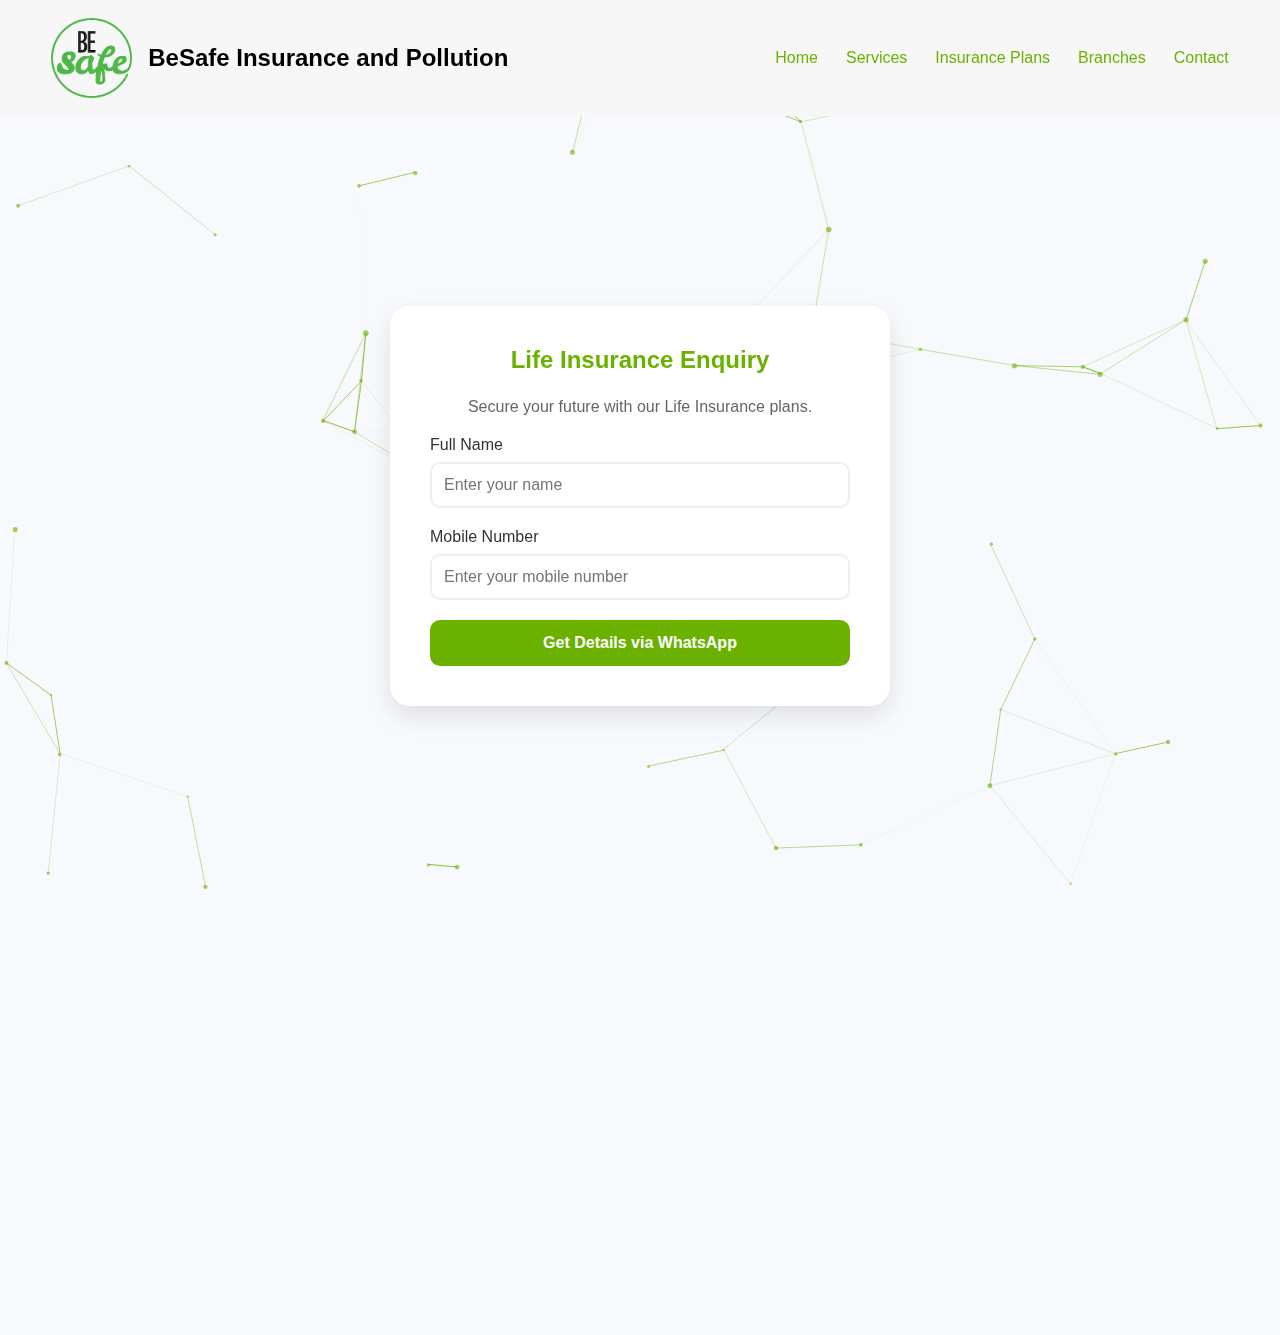
<file: life_insurance.html>
<!DOCTYPE html>
<html lang="en">

<head>
    <meta charset="UTF-8" />
    <meta name="viewport" content="width=device-width, initial-scale=1.0" />
    <title>Life Insurance - BeSafe</title>
    <link rel="icon" href="Images/png" type="image/x-icon">
    <link rel="stylesheet" href="besafe.css">
    <style>
        .page-content {
            padding-top: 100px;
            min-height: 80vh;
        }
    </style>
</head>

<body>
    <canvas id="bg-canvas"></canvas>

    <header>
        <a href="index.html" class="logo-link">
            <img src="Images/png" alt="BeSafe Logo">
            <h1>BeSafe Insurance and Pollution</h1>
        </a>

        <div class="menu-toggle" id="mobile-menu">
            <span></span>
            <span></span>
            <span></span>
        </div>

        <nav id="nav-menu">
            <a href="index.html">Home</a>
            <a href="index.html#servicesdiv">Services</a>
            <a href="index.html#plansdiv">Insurance Plans</a>
            <a href="index.html#branchdiv">Branches</a>
            <a href="index.html#contactdiv">Contact</a>
        </nav>
    </header>

    <div class="page-content page-max">

        <section class="contactdiv" style="margin-top: 50px;">
            <div class="contact-form-container">
                <h2>Life Insurance Enquiry</h2>
                <p style="margin-bottom: 20px; color: #666;">Secure your future with our Life Insurance plans.</p>

                <form id="lifeForm" onsubmit="sendLifeCheck(event)">
                    <div class="form-group">
                        <label for="l-name">Full Name</label>
                        <input type="text" id="l-name" required placeholder="Enter your name"
                            oninput="this.value = this.value.toUpperCase()">
                    </div>
                    <div class="form-group">
                        <label for="l-mobile">Mobile Number</label>
                        <input type="tel" id="l-mobile" required placeholder="Enter your mobile number"
                            oninput="this.value = this.value.toUpperCase()">
                    </div>

                    <button type="submit" class="submit-btn" style="background-color: var(--accent-green);">Get Details
                        via WhatsApp</button>
                </form>
            </div>
        </section>

    </div>

    <footer>
        <div class="footer-container page-max">
            <div class="footer-col footer-links">
                <h4>Quick Links</h4>
                <ul>
                    <li><a href="index.html">Home</a></li>
                    <li><a href="index.html#servicesdiv">Services</a></li>
                    <li><a href="index.html#plansdiv">Insurance Plans</a></li>
                    <li><a href="index.html#branchdiv">Branches</a></li>
                    <li><a href="index.html#contactdiv">Contact</a></li>
                </ul>
            </div>

            <div class="footer-col footer-socials">
                <h4>Connect With Us</h4>
                <div class="social-icons">
                    <a href="https://www.instagram.com/besafekl71?igsh=ZnYxcnVpdTNwb2Rj" class="social-icon insta"
                        aria-label="Instagram" target="_blank">
                        <svg viewBox="0 0 24 24">
                            <path
                                d="M12 2.163c3.204 0 3.584.012 4.85.07 3.252.148 4.771 1.691 4.919 4.919.058 1.265.069 1.645.069 4.849 0 3.205-.012 3.584-.069 4.849-.149 3.225-1.664 4.771-4.919 4.919-1.266.058-1.644.07-4.85.07-3.204 0-3.584-.012-4.849-.07-3.26-.149-4.771-1.699-4.919-4.92-.058-1.265-.07-1.644-.07-4.849 0-3.204.013-3.583.07-4.849.149-3.227 1.664-4.771 4.919-4.919 1.266-.057 1.645-.069 4.849-.069zm0-2.163c-3.259 0-3.667.014-4.947.072-4.358.2-6.78 2.618-6.98 6.98-.059 1.281-.073 1.689-.073 4.948 0 3.259.014 3.668.072 4.948.2 4.358 2.618 6.78 6.98 6.98 1.281.058 1.689.072 4.948.072 3.259 0 3.668-.014 4.948-.072 4.354-.2 6.782-2.618 6.979-6.98.059-1.28.073-1.689.073-4.948 0-3.259-.014-3.667-.072-4.947-.196-4.354-2.617-6.78-6.979-6.98-1.281-.059-1.69-.073-4.949-.073zm0 5.838c-3.403 0-6.162 2.759-6.162 6.162s2.759 6.163 6.162 6.163 6.162-2.759 6.162-6.163c0-3.403-2.759-6.162-6.162-6.162zm0 10.162c-2.209 0-4-1.79-4-4 0-2.209 1.791-4 4-4s4 1.791 4 4c0 2.21-1.791 4-4 4zm6.406-11.845c-.796 0-1.441.645-1.441 1.44s.645 1.44 1.441 1.44c.795 0 1.439-.645 1.439-1.44s-.644-1.44-1.439-1.44z" />
                        </svg>
                    </a>
                    <a href="https://wa.me/917356906050" class="social-icon wa" aria-label="WhatsApp" target="_blank">
                        <svg viewBox="0 0 24 24">
                            <path
                                d="M.057 24l1.687-6.163c-1.041-1.804-1.588-3.849-1.587-5.946.003-6.556 5.338-11.891 11.893-11.891 3.181.001 6.167 1.24 8.413 3.488 2.245 2.248 3.481 5.236 3.48 8.414-.003 6.557-5.338 11.892-11.893 11.892-1.99-.001-3.951-.5-5.688-1.448l-6.305 1.654zm6.597-3.807c1.676.995 3.276 1.591 5.392 1.592 5.448 0 9.886-4.434 9.889-9.885.002-5.462-4.415-9.89-9.881-9.892-5.452 0-9.887 4.434-9.889 9.884-.001 2.225.651 3.891 1.746 5.634l-.999 3.648 3.742-.981zm11.387-5.464c-.074-.124-.272-.198-.57-.347-.297-.149-1.758-.868-2.031-.967-.272-.099-.47-.149-.669.149-.198.297-.768.967-.941 1.165-.173.198-.347.223-.644.074-.297-.149-1.255-.462-2.39-1.475-.883-.788-1.48-1.761-1.653-2.059-.173-.297-.018-.458.13-.606.134-.133.297-.347.446-.521.151-.172.2-.296.3-.495.099-.198.05-.372-.025-.521-.075-.148-.669-1.611-.916-2.206-.242-.579-.487-.501-.669-.51l-.57-.01c-.198 0-.52.074-.792.372s-1.04 1.016-1.04 2.479 1.065 2.876 1.213 3.074c.149.198 2.095 3.2 5.076 4.487.709.306 1.263.489 1.694.626.712.226 1.36.194 1.872.118.571-.085 1.758-.719 2.006-1.413.248-.695.248-1.29.173-1.414z" />
                        </svg>
                    </a>
                    <a href="#" class="social-icon fb" aria-label="Facebook">
                        <svg viewBox="0 0 24 24">
                            <path
                                d="M24 12.073c0-6.627-5.373-12-12-12s-12 5.373-12 12c0 5.99 4.388 10.954 10.125 11.854v-8.385H7.078v-3.47h3.047V9.43c0-3.007 1.792-4.669 4.533-4.669 1.312 0 2.686.235 2.686.235v2.953H15.83c-1.491 0-1.956.925-1.956 1.874v2.25h3.328l-.532 3.47h-2.796v8.385C19.612 23.027 24 18.062 24 12.073z" />
                        </svg>
                    </a>
                    <a href="#" class="social-icon yt" aria-label="YouTube">
                        <svg viewBox="0 0 24 24">
                            <path
                                d="M23.498 6.186a3.016 3.016 0 0 0-2.122-2.136C19.505 3.545 12 3.545 12 3.545s-7.505 0-9.377.505A3.017 3.017 0 0 0 .502 6.186C0 8.07 0 12 0 12s0 3.93.502 5.814a3.016 3.016 0 0 0 2.122 2.136c1.871.505 9.376.505 9.376.505s7.505 0 9.377-.505a3.015 3.015 0 0 0 2.122-2.136C24 15.93 24 12 24 12s0-3.93-.502-5.814zM9.545 15.568V8.432L15.818 12l-6.273 3.568z" />
                        </svg>
                    </a>
                </div>
            </div>

            <div class="footer-col footer-brand">
                <div class="footer-logo-row">
                    <img src="Images/png" alt="BeSafe Insurance and Pollution">
                    <h2>BeSafe Insurance and Pollution</h2>
                </div>
                <p style="color: #666; font-size: 14px; margin-top: 10px;">
                    Besafe the complete Insurace solution.
                </p>
            </div>
        </div>

        <div class="footer-bottom">
            <p>© 2025 Besafe Insurance and Pollution. All rights reserved.</p>
        </div>
    </footer>

    <script>
        const menuToggle = document.getElementById('mobile-menu');
        const navMenu = document.getElementById('nav-menu');

        menuToggle.addEventListener('click', () => {
            menuToggle.classList.toggle('active');
            navMenu.classList.toggle('active');
        });

        function sendLifeCheck(event) {
            event.preventDefault();
            const name = document.getElementById('l-name').value;
            const mobile = document.getElementById('l-mobile').value;

            const message = `Hello Besafe, I would like to know about Life Insurance.\n\nName: ${name}\nMobile: ${mobile}`;
            const encodedMessage = encodeURIComponent(message);
            const whatsappNumber = "917356906050";

            window.open(`https://wa.me/${whatsappNumber}?text=${encodedMessage}`, '_blank');
        }

        // Canvas Animation
        (function () {
            const canvas = document.getElementById('bg-canvas');
            const ctx = canvas.getContext('2d');
            let width, height;
            let particles = [];
            const particleCount = 60;
            const connectionDistance = 150;
            const mouseDistance = 200;
            let mouse = { x: null, y: null };

            window.addEventListener('mousemove', (e) => {
                mouse.x = e.x;
                mouse.y = e.y;
            });
            window.addEventListener('mouseout', () => {
                mouse.x = null;
                mouse.y = null;
            });

            function resize() {
                width = canvas.width = window.innerWidth;
                height = canvas.height = window.innerHeight;
            }
            window.addEventListener('resize', resize);
            resize();

            class Particle {
                constructor() {
                    this.x = Math.random() * width;
                    this.y = Math.random() * height;
                    this.vx = (Math.random() - 0.5) * 1.5;
                    this.vy = (Math.random() - 0.5) * 1.5;
                    this.size = Math.random() * 2 + 1;
                    this.color = 'rgba(106, 177, 0, 0.6)';
                }
                update() {
                    this.x += this.vx;
                    this.y += this.vy;
                    if (this.x < 0 || this.x > width) this.vx *= -1;
                    if (this.y < 0 || this.y > height) this.vy *= -1;
                    if (mouse.x != null) {
                        let dx = mouse.x - this.x;
                        let dy = mouse.y - this.y;
                        let distance = Math.sqrt(dx * dx + dy * dy);
                        if (distance < mouseDistance) {
                            const forceDirectionX = dx / distance;
                            const forceDirectionY = dy / distance;
                            const force = (mouseDistance - distance) / mouseDistance;
                            const directionX = forceDirectionX * force * this.size;
                            const directionY = forceDirectionY * force * this.size;
                            this.x -= directionX;
                            this.y -= directionY;
                        }
                    }
                }
                draw() {
                    ctx.beginPath();
                    ctx.arc(this.x, this.y, this.size, 0, Math.PI * 2);
                    ctx.fillStyle = this.color;
                    ctx.fill();
                }
            }

            function init() {
                particles = [];
                for (let i = 0; i < particleCount; i++) {
                    particles.push(new Particle());
                }
            }
            init();

            function animate() {
                ctx.clearRect(0, 0, width, height);
                for (let i = 0; i < particles.length; i++) {
                    particles[i].update();
                    particles[i].draw();
                    for (let j = i; j < particles.length; j++) {
                        let dx = particles[i].x - particles[j].x;
                        let dy = particles[i].y - particles[j].y;
                        let distance = Math.sqrt(dx * dx + dy * dy);
                        if (distance < connectionDistance) {
                            ctx.beginPath();
                            ctx.strokeStyle = `rgba(106, 177, 0, ${1 - distance / connectionDistance})`;
                            ctx.lineWidth = 1;
                            ctx.moveTo(particles[i].x, particles[i].y);
                            ctx.lineTo(particles[j].x, particles[j].y);
                            ctx.stroke();
                        }
                    }
                }
                requestAnimationFrame(animate);
            }
            animate();
        })();
    </script>
</body>

</html>
</file>
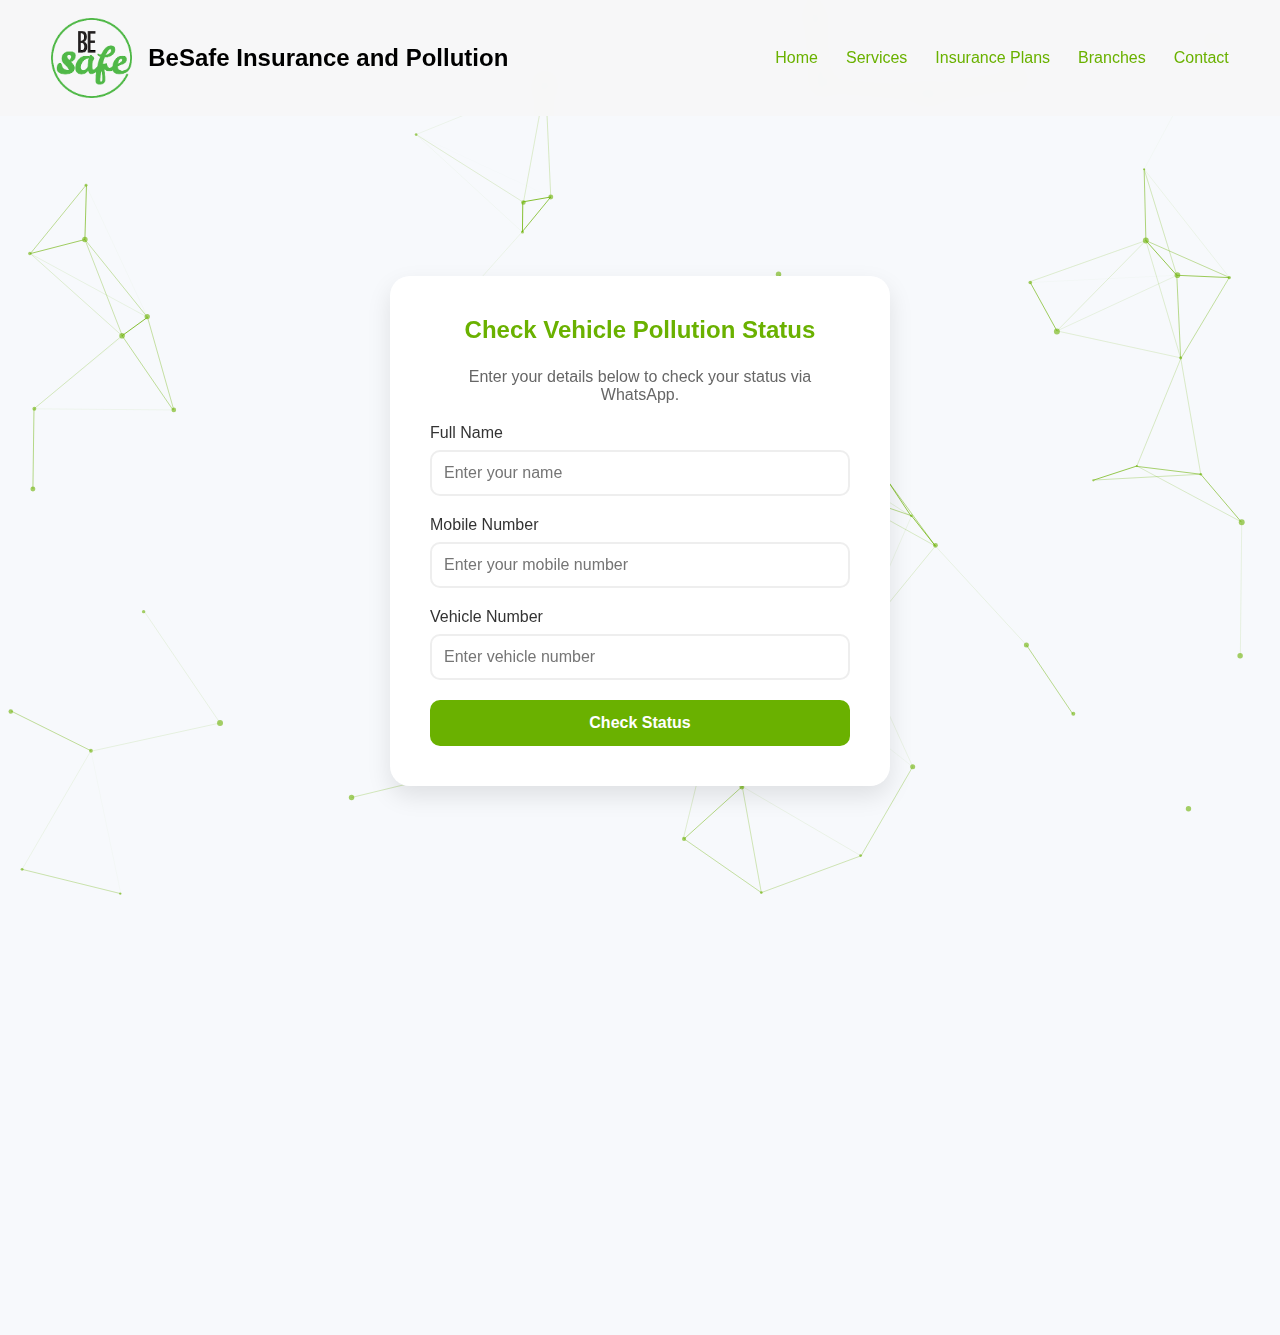
<file: pollution_check.html>
<!DOCTYPE html>
<html lang="en">

<head>
    <meta charset="UTF-8" />
    <meta name="viewport" content="width=device-width, initial-scale=1.0" />
    <title>Pollution Check - BeSafe</title>
    <link rel="icon" href="Images/png" type="image/x-icon">
    <link rel="stylesheet" href="besafe.css">
    <style>
        /* Special overrides for this page */
        .page-content {
            padding-top: 120px;
            min-height: 80vh;
        }
    </style>
</head>

<body>
    <canvas id="bg-canvas"></canvas>
    <header>
        <a href="index.html" class="logo-link">
            <img src="Images/png" alt="BeSafe Logo">
            <h1>BeSafe Insurance and Pollution</h1>
        </a>

        <div class="menu-toggle" id="mobile-menu">
            <span></span>
            <span></span>
            <span></span>
        </div>

        <nav id="nav-menu">
            <a href="index.html">Home</a>
            <a href="index.html#servicesdiv">Services</a>
            <a href="index.html#plansdiv">Insurance Plans</a>
            <a href="index.html#branchdiv">Branches</a>
            <a href="index.html#contactdiv">Contact</a>
        </nav>
    </header>

    <div class="page-content page-max">
        <section class="contactdiv" style="margin-top: 0;">
            <div class="contact-form-container">
                <h2>Check Vehicle Pollution Status</h2>
                <p style="margin-bottom: 20px; color: #666;">Enter your details below to check your status via WhatsApp.
                </p>

                <form id="pollutionForm" onsubmit="sendPollutionCheck(event)">
                    <div class="form-group">
                        <label for="p-name">Full Name</label>
                        <input type="text" id="p-name" required placeholder="Enter your name">
                    </div>
                    <div class="form-group">
                        <label for="p-mobile">Mobile Number</label>
                        <input type="tel" id="p-mobile" required placeholder="Enter your mobile number">
                    </div>
                    <div class="form-group">
                        <label for="p-vehicle">Vehicle Number</label>
                        <input type="text" id="p-vehicle" required placeholder="Enter vehicle number">
                    </div>
                    <button type="submit" class="submit-btn">Check Status</button>
                </form>
            </div>
        </section>
    </div>

    <footer>
        <div class="footer-container page-max">
            <!-- Quick Links -->
            <div class="footer-col footer-links">
                <h4>Quick Links</h4>
                <ul>
                    <li><a href="index.html">Home</a></li>
                    <li><a href="index.html#servicesdiv">Services</a></li>
                    <li><a href="index.html#plansdiv">Insurance Plans</a></li>
                    <li><a href="index.html#branchdiv">Branches</a></li>
                    <li><a href="index.html#contactdiv">Contact</a></li>
                </ul>
            </div>

            <!-- 2. Social Media -->
            <div class="footer-col footer-socials">
                <h4>Connect With Us</h4>
                <div class="social-icons">
                    <!-- Instagram -->
                    <a href="https://www.instagram.com/besafekl71?igsh=ZnYxcnVpdTNwb2Rj" class="social-icon insta"
                        aria-label="Instagram" target="_blank">
                        <svg viewBox="0 0 24 24">
                            <path
                                d="M12 2.163c3.204 0 3.584.012 4.85.07 3.252.148 4.771 1.691 4.919 4.919.058 1.265.069 1.645.069 4.849 0 3.205-.012 3.584-.069 4.849-.149 3.225-1.664 4.771-4.919 4.919-1.266.058-1.644.07-4.85.07-3.204 0-3.584-.012-4.849-.07-3.26-.149-4.771-1.699-4.919-4.92-.058-1.265-.07-1.644-.07-4.849 0-3.204.013-3.583.07-4.849.149-3.227 1.664-4.771 4.919-4.919 1.266-.057 1.645-.069 4.849-.069zm0-2.163c-3.259 0-3.667.014-4.947.072-4.358.2-6.78 2.618-6.98 6.98-.059 1.281-.073 1.689-.073 4.948 0 3.259.014 3.668.072 4.948.2 4.358 2.618 6.78 6.98 6.98 1.281.058 1.689.072 4.948.072 3.259 0 3.668-.014 4.948-.072 4.354-.2 6.782-2.618 6.979-6.98.059-1.28.073-1.689.073-4.948 0-3.259-.014-3.667-.072-4.947-.196-4.354-2.617-6.78-6.979-6.98-1.281-.059-1.69-.073-4.949-.073zm0 5.838c-3.403 0-6.162 2.759-6.162 6.162s2.759 6.163 6.162 6.163 6.162-2.759 6.162-6.163c0-3.403-2.759-6.162-6.162-6.162zm0 10.162c-2.209 0-4-1.79-4-4 0-2.209 1.791-4 4-4s4 1.791 4 4c0 2.21-1.791 4-4 4zm6.406-11.845c-.796 0-1.441.645-1.441 1.44s.645 1.44 1.441 1.44c.795 0 1.439-.645 1.439-1.44s-.644-1.44-1.439-1.44z" />
                        </svg>
                    </a>

                    <!-- WhatsApp -->
                    <a href="https://wa.me/917356906050" class="social-icon wa" aria-label="WhatsApp" target="_blank">
                        <svg viewBox="0 0 24 24">
                            <path
                                d="M.057 24l1.687-6.163c-1.041-1.804-1.588-3.849-1.587-5.946.003-6.556 5.338-11.891 11.893-11.891 3.181.001 6.167 1.24 8.413 3.488 2.245 2.248 3.481 5.236 3.48 8.414-.003 6.557-5.338 11.892-11.893 11.892-1.99-.001-3.951-.5-5.688-1.448l-6.305 1.654zm6.597-3.807c1.676.995 3.276 1.591 5.392 1.592 5.448 0 9.886-4.434 9.889-9.885.002-5.462-4.415-9.89-9.881-9.892-5.452 0-9.887 4.434-9.889 9.884-.001 2.225.651 3.891 1.746 5.634l-.999 3.648 3.742-.981zm11.387-5.464c-.074-.124-.272-.198-.57-.347-.297-.149-1.758-.868-2.031-.967-.272-.099-.47-.149-.669.149-.198.297-.768.967-.941 1.165-.173.198-.347.223-.644.074-.297-.149-1.255-.462-2.39-1.475-.883-.788-1.48-1.761-1.653-2.059-.173-.297-.018-.458.13-.606.134-.133.297-.347.446-.521.151-.172.2-.296.3-.495.099-.198.05-.372-.025-.521-.075-.148-.669-1.611-.916-2.206-.242-.579-.487-.501-.669-.51l-.57-.01c-.198 0-.52.074-.792.372s-1.04 1.016-1.04 2.479 1.065 2.876 1.213 3.074c.149.198 2.095 3.2 5.076 4.487.709.306 1.263.489 1.694.626.712.226 1.36.194 1.872.118.571-.085 1.758-.719 2.006-1.413.248-.695.248-1.29.173-1.414z" />
                        </svg>
                    </a>

                    <!-- Facebook -->
                    <a href="#" class="social-icon fb" aria-label="Facebook">
                        <svg viewBox="0 0 24 24">
                            <path
                                d="M24 12.073c0-6.627-5.373-12-12-12s-12 5.373-12 12c0 5.99 4.388 10.954 10.125 11.854v-8.385H7.078v-3.47h3.047V9.43c0-3.007 1.792-4.669 4.533-4.669 1.312 0 2.686.235 2.686.235v2.953H15.83c-1.491 0-1.956.925-1.956 1.874v2.25h3.328l-.532 3.47h-2.796v8.385C19.612 23.027 24 18.062 24 12.073z" />
                        </svg>
                    </a>

                    <!-- YouTube -->
                    <a href="#" class="social-icon yt" aria-label="YouTube">
                        <svg viewBox="0 0 24 24">
                            <path
                                d="M23.498 6.186a3.016 3.016 0 0 0-2.122-2.136C19.505 3.545 12 3.545 12 3.545s-7.505 0-9.377.505A3.017 3.017 0 0 0 .502 6.186C0 8.07 0 12 0 12s0 3.93.502 5.814a3.016 3.016 0 0 0 2.122 2.136c1.871.505 9.376.505 9.376.505s7.505 0 9.377-.505a3.015 3.015 0 0 0 2.122-2.136C24 15.93 24 12 24 12s0-3.93-.502-5.814zM9.545 15.568V8.432L15.818 12l-6.273 3.568z" />
                        </svg>
                    </a>
                </div>
            </div>

            <!-- Copied footer branding from index -->
            <div class="footer-col footer-brand">
                <div class="footer-logo-row">
                    <img src="Images/png" alt="BeSafe Insurance and Pollution">
                    <h2>BeSafe Insurance and Pollution</h2>
                </div>
                <p style="color: #666; font-size: 14px; margin-top: 10px;">
                    Besafe the complete Insurace solution.
                </p>
            </div>
        </div>

        <div class="footer-bottom">
            <p>© 2025 Besafe Insurance and Pollution. All rights reserved.</p>
        </div>
    </footer>

    <script>
        const menuToggle = document.getElementById('mobile-menu');
        const navMenu = document.getElementById('nav-menu');

        menuToggle.addEventListener('click', () => {
            menuToggle.classList.toggle('active');
            navMenu.classList.toggle('active');
        });

        function sendPollutionCheck(event) {
            event.preventDefault();
            const name = document.getElementById('p-name').value;
            const mobile = document.getElementById('p-mobile').value;
            const vehicle = document.getElementById('p-vehicle').value;

            const message = `Hello Besafe, please check my vehicle pollution status\n\nName: ${name}\nMobile: ${mobile}\nVehicle: ${vehicle}`;
            const encodedMessage = encodeURIComponent(message);
            const whatsappNumber = "917356906050";

            window.open(`https://wa.me/${whatsappNumber}?text=${encodedMessage}`, '_blank');
        }

        // --- BACKGROUND CANVAS ANIMATION (Copied for consistency) ---
        (function () {
            const canvas = document.getElementById('bg-canvas');
            const ctx = canvas.getContext('2d');
            let width, height;
            let particles = [];
            const particleCount = 60;
            const connectionDistance = 150;
            const mouseDistance = 200;
            let mouse = { x: null, y: null };

            window.addEventListener('mousemove', (e) => {
                mouse.x = e.x;
                mouse.y = e.y;
            });
            window.addEventListener('mouseout', () => {
                mouse.x = null;
                mouse.y = null;
            });

            function resize() {
                width = canvas.width = window.innerWidth;
                height = canvas.height = window.innerHeight;
            }
            window.addEventListener('resize', resize);
            resize();

            class Particle {
                constructor() {
                    this.x = Math.random() * width;
                    this.y = Math.random() * height;
                    this.vx = (Math.random() - 0.5) * 1.5;
                    this.vy = (Math.random() - 0.5) * 1.5;
                    this.size = Math.random() * 2 + 1;
                    this.color = 'rgba(106, 177, 0, 0.6)';
                }
                update() {
                    this.x += this.vx;
                    this.y += this.vy;
                    if (this.x < 0 || this.x > width) this.vx *= -1;
                    if (this.y < 0 || this.y > height) this.vy *= -1;
                    if (mouse.x != null) {
                        let dx = mouse.x - this.x;
                        let dy = mouse.y - this.y;
                        let distance = Math.sqrt(dx * dx + dy * dy);
                        if (distance < mouseDistance) {
                            const forceDirectionX = dx / distance;
                            const forceDirectionY = dy / distance;
                            const force = (mouseDistance - distance) / mouseDistance;
                            const directionX = forceDirectionX * force * this.size;
                            const directionY = forceDirectionY * force * this.size;
                            this.x -= directionX;
                            this.y -= directionY;
                        }
                    }
                }
                draw() {
                    ctx.beginPath();
                    ctx.arc(this.x, this.y, this.size, 0, Math.PI * 2);
                    ctx.fillStyle = this.color;
                    ctx.fill();
                }
            }

            function init() {
                particles = [];
                for (let i = 0; i < particleCount; i++) {
                    particles.push(new Particle());
                }
            }
            init();

            function animate() {
                ctx.clearRect(0, 0, width, height);
                for (let i = 0; i < particles.length; i++) {
                    particles[i].update();
                    particles[i].draw();
                    for (let j = i; j < particles.length; j++) {
                        let dx = particles[i].x - particles[j].x;
                        let dy = particles[i].y - particles[j].y;
                        let distance = Math.sqrt(dx * dx + dy * dy);
                        if (distance < connectionDistance) {
                            ctx.beginPath();
                            ctx.strokeStyle = `rgba(106, 177, 0, ${1 - distance / connectionDistance})`;
                            ctx.lineWidth = 1;
                            ctx.moveTo(particles[i].x, particles[i].y);
                            ctx.lineTo(particles[j].x, particles[j].y);
                            ctx.stroke();
                        }
                    }
                }
                requestAnimationFrame(animate);
            }
            animate();
        })();
    </script>
</body>

</html>
</file>
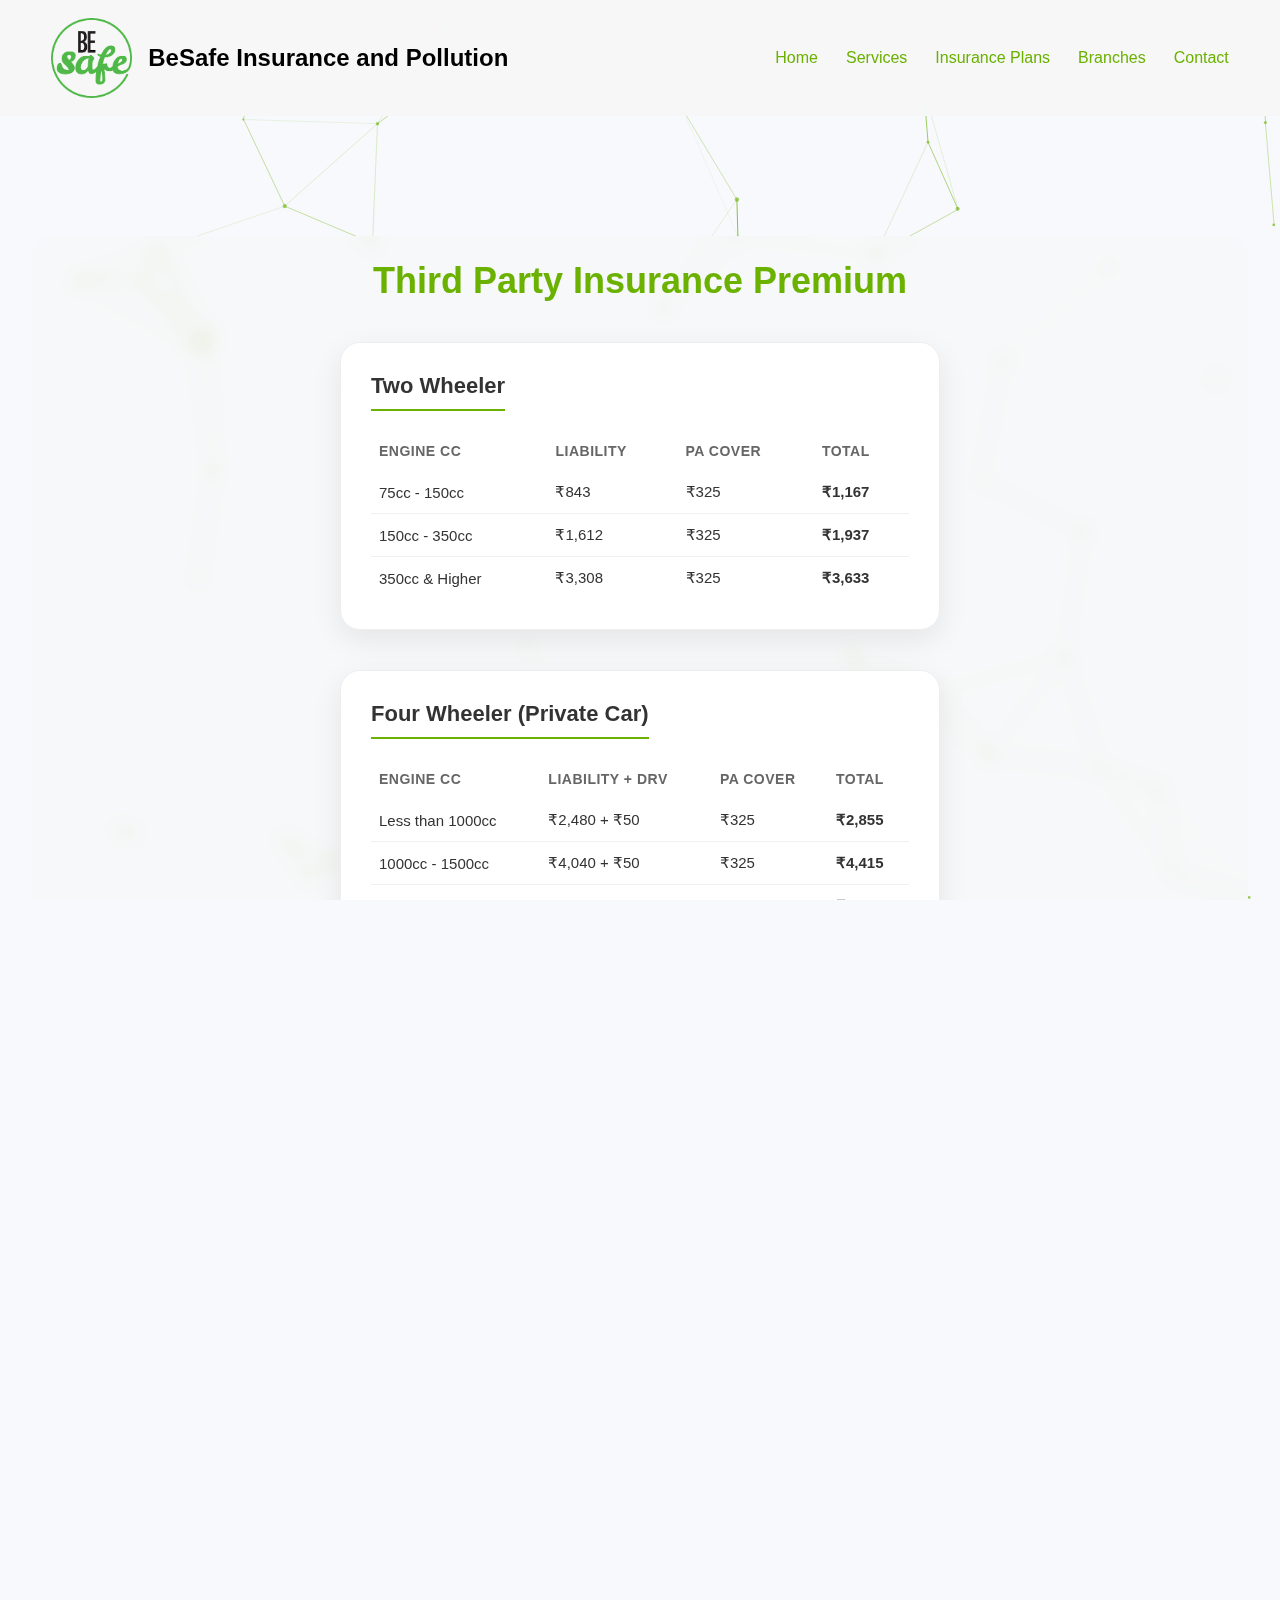
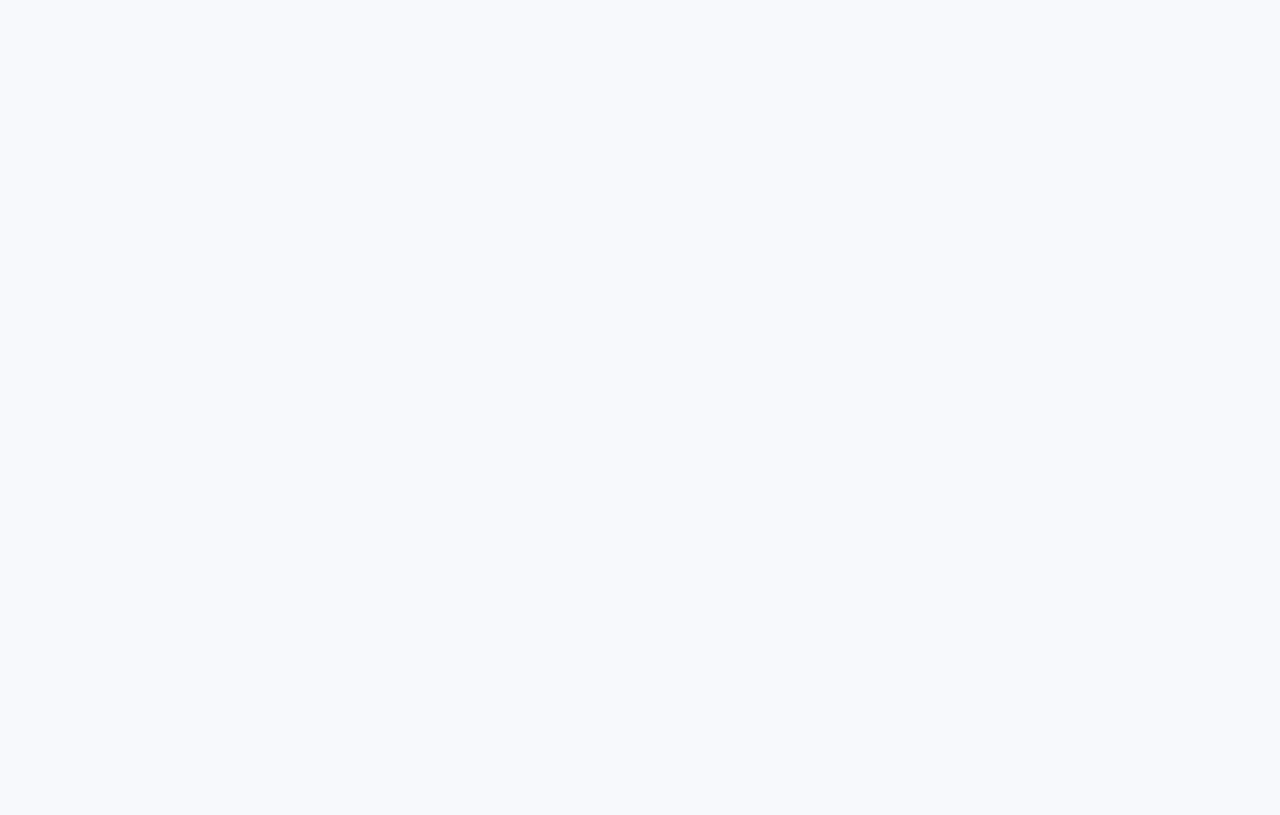
<file: vehicle_insurance.html>
<!DOCTYPE html>
<html lang="en">

<head>
    <meta charset="UTF-8" />
    <meta name="viewport" content="width=device-width, initial-scale=1.0" />
    <title>Vehicle Insurance - BeSafe</title>
    <link rel="icon" href="Images/png" type="image/x-icon">
    <link rel="stylesheet" href="besafe.css">
    <style>
        .page-content {
            padding-top: 100px;
            min-height: 80vh;
        }

        /* FAQ Section Styles */
        .faq-section {
            margin-top: 50px;
            text-align: center;
        }

        .faq-question {
            background: white;
            border: 1px solid #ddd;
            padding: 20px;
            margin: 10px auto;
            border-radius: 15px;
            width: 100%;
            max-width: 600px;
            cursor: pointer;
            font-weight: 600;
            color: var(--text-dark);
            transition: 0.3s;
            box-shadow: 0 4px 10px rgba(0, 0, 0, 0.05);
            display: flex;
            justify-content: space-between;
            align-items: center;
        }

        .faq-question:hover {
            border-color: var(--accent-green);
            transform: translateY(-2px);
            box-shadow: 0 8px 20px rgba(0, 0, 0, 0.1);
        }

        .faq-question::after {
            content: '+';
            font-size: 24px;
            color: var(--accent-green);
            font-weight: bold;
        }

        /* Modal Styles */
        .modal-overlay {
            display: none;
            position: fixed;
            top: 0;
            left: 0;
            width: 100%;
            height: 100%;
            background: rgba(0, 0, 0, 0.5);
            backdrop-filter: blur(5px);
            z-index: 1000;
            justify-content: center;
            align-items: center;
            padding: 20px;
        }

        .modal-content {
            background: white;
            padding: 30px;
            border-radius: 20px;
            max-width: 800px;
            width: 100%;
            max-height: 80vh;
            overflow-y: auto;
            position: relative;
            box-shadow: 0 20px 50px rgba(0, 0, 0, 0.2);
            animation: modalFadeIn 0.3s ease;
        }

        @keyframes modalFadeIn {
            from {
                opacity: 0;
                transform: translateY(20px);
            }

            to {
                opacity: 1;
                transform: translateY(0);
            }
        }

        .close-modal {
            position: absolute;
            top: 20px;
            right: 20px;
            font-size: 28px;
            cursor: pointer;
            color: #666;
            transition: 0.2s;
        }

        .close-modal:hover {
            color: #000;
        }

        .modal-body {
            display: flex;
            flex-direction: column;
            gap: 20px;
            line-height: 1.6;
        }

        .modal-title {
            color: var(--accent-green);
            margin-bottom: 10px;
            font-size: 24px;
        }

        /* Two column layout for bilingual text */
        .bilingual-row {
            display: flex;
            gap: 20px;
            flex-wrap: wrap;
        }

        .lang-col {
            flex: 1;
            min-width: 300px;
            padding: 15px;
            background: #f9f9f9;
            border-radius: 10px;
        }

        .lang-col h4 {
            margin-bottom: 10px;
            color: #555;
            font-size: 0.9em;
            text-transform: uppercase;
            letter-spacing: 1px;
            border-bottom: 1px solid #eee;
            padding-bottom: 5px;
        }
    </style>
</head>

<body>
    <canvas id="bg-canvas"></canvas>

    <!-- Reuse Header -->
    <header>
        <a href="index.html" class="logo-link">
            <img src="Images/png" alt="BeSafe Logo">
            <h1>BeSafe Insurance and Pollution</h1>
        </a>

        <div class="menu-toggle" id="mobile-menu">
            <span></span>
            <span></span>
            <span></span>
        </div>

        <nav id="nav-menu">
            <a href="index.html">Home</a>
            <a href="index.html#servicesdiv">Services</a>
            <a href="index.html#plansdiv">Insurance Plans</a>
            <a href="index.html#branchdiv">Branches</a>
            <a href="index.html#contactdiv">Contact</a>
        </nav>
    </header>

    <div class="page-content page-max">

        <!-- PLANS SECTION (Copied from index.html) -->
        <section class="plansdiv" id="plansdiv" style="margin-top: 20px;">
            <h2 class="plans-title">Third Party Insurance Premium</h2>

            <div class="plans-container">
                <!-- TWO WHEELER CARD -->
                <div class="plan-card">
                    <h3>Two Wheeler</h3>
                    <table class="plan-table">
                        <thead>
                            <tr>
                                <th>Engine CC</th>
                                <th>Liability</th>
                                <th>PA Cover</th>
                                <th>Total</th>
                            </tr>
                        </thead>
                        <tbody>
                            <tr>
                                <td>75cc - 150cc</td>
                                <td>₹843</td>
                                <td>₹325</td>
                                <td class="plan-price">₹1,167</td>
                            </tr>
                            <tr>
                                <td>150cc - 350cc</td>
                                <td>₹1,612</td>
                                <td>₹325</td>
                                <td class="plan-price">₹1,937</td>
                            </tr>
                            <tr>
                                <td>350cc & Higher</td>
                                <td>₹3,308</td>
                                <td>₹325</td>
                                <td class="plan-price">₹3,633</td>
                            </tr>
                        </tbody>
                    </table>
                </div>

                <!-- FOUR WHEELER CARD -->
                <div class="plan-card">
                    <h3>Four Wheeler (Private Car)</h3>
                    <table class="plan-table">
                        <thead>
                            <tr>
                                <th>Engine CC</th>
                                <th>Liability + Drv</th>
                                <th>PA Cover</th>
                                <th>Total</th>
                            </tr>
                        </thead>
                        <tbody>
                            <tr>
                                <td>Less than 1000cc</td>
                                <td>₹2,480 + ₹50</td>
                                <td>₹325</td>
                                <td class="plan-price">₹2,855</td>
                            </tr>
                            <tr>
                                <td>1000cc - 1500cc</td>
                                <td>₹4,040 + ₹50</td>
                                <td>₹325</td>
                                <td class="plan-price">₹4,415</td>
                            </tr>
                            <tr>
                                <td>1500cc & Higher</td>
                                <td>₹9,323 + ₹50</td>
                                <td>₹325</td>
                                <td class="plan-price">₹9,703</td>
                            </tr>
                        </tbody>
                    </table>
                </div>
            </div>
        </section>

        <!-- CTA FORM -->
        <section class="contactdiv">
            <div class="contact-form-container">
                <h2>Check Your Vehicle Insurance Premium</h2>
                <p style="margin-bottom: 20px; color: #666;">Get expert assistance. We will check your status for you.
                </p>

                <form id="insuranceForm" onsubmit="sendInsuranceCheck(event)">
                    <div class="form-group">
                        <label for="i-name">Full Name</label>
                        <input type="text" id="i-name" required placeholder="Enter your name"
                            oninput="this.value = this.value.toUpperCase()">
                    </div>
                    <div class="form-group">
                        <label for="i-mobile">Mobile Number</label>
                        <input type="tel" id="i-mobile" required placeholder="Enter your mobile number"
                            oninput="this.value = this.value.toUpperCase()">
                    </div>
                    <div class="form-group">
                        <label for="i-vehicle">Vehicle Number</label>
                        <input type="text" id="i-vehicle" required placeholder="Enter vehicle number"
                            oninput="this.value = this.value.toUpperCase()">
                    </div>
                    <button type="submit" class="submit-btn" style="background-color: var(--accent-green);">Check Status
                        via WhatsApp</button>
                </form>
            </div>
        </section>

        <!-- FAQ SECTION -->
        <section class="faq-section">
            <h2 class="plans-title" style="margin-bottom: 20px;">Common Doubts</h2>

            <!-- Q1 -->
            <div class="faq-question" onclick="openModal('modal-third-party')">
                What is Liability only policy (Third Party)?
            </div>

            <!-- Q2 -->
            <div class="faq-question" onclick="openModal('modal-package')">
                What is Package Policy (First Class)?
            </div>
        </section>

    </div>

    <!-- MODALS -->

    <!-- Modal 1: Third Party -->
    <div id="modal-third-party" class="modal-overlay" onclick="closeModal(event, this)">
        <div class="modal-content">
            <span class="close-modal" onclick="closeModalDirect('modal-third-party')">&times;</span>
            <h3 class="modal-title">Liability Only Policy (Third Party)</h3>

            <div class="bilingual-row">
                <!-- Malayalam -->
                <div class="lang-col">
                    <h4>Malayalam</h4>
                    <p><strong>തേർഡ് പാർട്ടി ഇൻഷുറൻസ്?</strong></p>
                    <p>ഇൻഷുറൻസിൽ മൂന്ന് കക്ഷികളാണുള്ളത്:</p>
                    <ul>
                        <li><strong>ഒന്നാം കക്ഷി:</strong> ഇൻഷുറൻസ് പോളിസി എടുക്കുന്ന വാഹന ഉടമ.</li>
                        <li><strong>രണ്ടാം കക്ഷി:</strong> ഇൻഷുറൻസ് കമ്പനി.</li>
                        <li><strong>മൂന്നാം കക്ഷി:</strong> അപകടത്തിൽ നാശനഷ്ടങ്ങൾ സംഭവിക്കുന്ന മറ്റേതെങ്കിലും വ്യക്തി,
                            വാഹനം അല്ലെങ്കിൽ വസ്തുവകകൾ.</li>
                    </ul>
                    <br>
                    <p>നിങ്ങളുടെ വാഹനത്തിൽ നിന്ന് ഒരു മൂന്നാം കക്ഷിക്ക് പരിക്കോ മരണമോ വസ്തുവകകൾക്ക് നാശനഷ്ടമോ ഉണ്ടായാൽ,
                        അതിനുള്ള നഷ്ടപരിഹാരം നിങ്ങളുടെ ഇൻഷുറൻസ് കമ്പനി നൽകും.</p>
                    <p>ഇത് നിങ്ങളെ വലിയ സാമ്പത്തിക ബാധ്യതകളിൽ നിന്നും നിയമപരമായ പ്രശ്നങ്ങളിൽ നിന്നും സംരക്ഷിക്കുന്നു.
                    </p>
                    <p>ഇന്ത്യയിലെ മോട്ടോർ വാഹന നിയമം അനുസരിച്ച് എല്ലാ വാഹന ഉടമകൾക്കും തേർഡ് പാർട്ടി ഇൻഷുറൻസ്
                        നിർബന്ധമാണ്. മറ്റൊരാൾക്ക് നിങ്ങളുടെ വാഹനം മൂലം ഉണ്ടാകുന്ന സാമ്പത്തിക ബാധ്യതകളിൽ നിന്ന് നിങ്ങളെ
                        സംരക്ഷിക്കുക എന്നതാണ് ഇതിന്റെ പ്രധാന ലക്ഷ്യം.</p>
                </div>

                <!-- English Translation -->
                <div class="lang-col">
                    <h4>English</h4>
                    <p><strong>What is Third Party Insurance?</strong></p>
                    <p>There are three parties in insurance:</p>
                    <ul>
                        <li><strong>First Party:</strong> The vehicle owner who takes the policy.</li>
                        <li><strong>Second Party:</strong> The insurance company.</li>
                        <li><strong>Third Party:</strong> Any other person, vehicle, or property affected by an
                            accident.</li>
                    </ul>
                    <br>
                    <p>If your vehicle causes injury, death, or property damage to a third party, your insurance company
                        will pay for the damages.</p>
                    <p>This protects you from huge financial liabilities and legal issues.</p>
                    <p>According to the Motor Vehicles Act in India, Third Party Insurance is mandatory for all vehicle
                        owners. Its main goal is to protect you from financial liabilities towards others caused by your
                        vehicle.</p>
                </div>
            </div>
        </div>
    </div>

    <!-- Modal 2: Package Policy -->
    <div id="modal-package" class="modal-overlay" onclick="closeModal(event, this)">
        <div class="modal-content">
            <span class="close-modal" onclick="closeModalDirect('modal-package')">&times;</span>
            <h3 class="modal-title">Package Policy (First Class)</h3>

            <div class="bilingual-row">
                <!-- Malayalam -->
                <div class="lang-col">
                    <h4>Malayalam</h4>
                    <p>"First class insurance" എന്നത് സാധാരണയായി കോംപ്രിഹെൻസീവ് ഇൻഷുറൻസ് പോളിസിയെ അർത്ഥമാക്കുന്നു, ഇത്
                        നിങ്ങളുടെ സ്വന്തം വാഹനത്തിനും മൂന്നാം കക്ഷിക്കുമുണ്ടാകുന്ന നാശനഷ്ടങ്ങൾക്ക് പരിരക്ഷ നൽകുന്നു.</p>
                    <p>ഇന്ത്യയിൽ തേർഡ് പാർട്ടി ഇൻഷുറൻസ് നിർബന്ധമാണെങ്കിലും, ഫസ്റ്റ് പാർട്ടി അല്ലെങ്കിൽ കോംപ്രിഹെൻസീവ്
                        ഇൻഷുറൻസ് ഓപ്ഷണലാണ്, എന്നാൽ കൂടുതൽ സുരക്ഷയ്ക്കായി ഇത് തിരഞ്ഞെടുക്കുന്നതാണ് ഉചിതം.</p>
                    <br>
                    <p><strong>ഫസ്റ്റ് പാർട്ടി (കോംപ്രിഹെൻസീവ്) ഇൻഷുറൻസ്</strong></p>
                    <p>ഇൻഷുറൻസിൽ പോളിസി എടുക്കുന്ന ഉടമയാണ് 'ഫസ്റ്റ് പാർട്ടി'. അതിനാൽ, ഫസ്റ്റ് പാർട്ടി ഇൻഷുറൻസ് എന്നത്
                        പോളിസി ഉടമയുടെ സ്വന്തം വാഹനത്തിന് ഉണ്ടാകുന്ന നാശനഷ്ടങ്ങൾക്കുള്ള പരിരക്ഷയാണ്. ഇതിനെ ഓൺ ഡാമേജ് കവർ
                        (Own Damage Cover) എന്നും വിളിക്കാറുണ്ട്.</p>
                </div>

                <!-- English Translation -->
                <div class="lang-col">
                    <h4>English</h4>
                    <p>"First class insurance" usually refers to a <strong>Comprehensive Insurance Policy</strong>,
                        which provides coverage for damages to your own vehicle as well as third parties.</p>
                    <p>While Third Party Insurance is mandatory in India, First Party or Comprehensive Insurance is
                        optional, but it is advisable to choose it for better protection.</p>
                    <br>
                    <p><strong>First Party (Comprehensive) Insurance</strong></p>
                    <p>The owner taking the policy is the 'First Party'. Therefore, First Party Insurance covers damages
                        to the policyholder's own vehicle. This is also commonly known as <strong>Own Damage
                            Cover</strong>.</p>
                </div>
            </div>
        </div>
    </div>


    <footer>
        <div class="footer-container page-max">
            <!-- Quick Links -->
            <div class="footer-col footer-links">
                <h4>Quick Links</h4>
                <ul>
                    <li><a href="index.html">Home</a></li>
                    <li><a href="index.html#servicesdiv">Services</a></li>
                    <li><a href="index.html#plansdiv">Insurance Plans</a></li>
                    <li><a href="index.html#branchdiv">Branches</a></li>
                    <li><a href="index.html#contactdiv">Contact</a></li>
                </ul>
            </div>

            <!-- 2. Social Media -->
            <div class="footer-col footer-socials">
                <h4>Connect With Us</h4>
                <div class="social-icons">
                    <!-- Instagram -->
                    <a href="https://www.instagram.com/besafekl71?igsh=ZnYxcnVpdTNwb2Rj" class="social-icon insta"
                        aria-label="Instagram" target="_blank">
                        <svg viewBox="0 0 24 24">
                            <path
                                d="M12 2.163c3.204 0 3.584.012 4.85.07 3.252.148 4.771 1.691 4.919 4.919.058 1.265.069 1.645.069 4.849 0 3.205-.012 3.584-.069 4.849-.149 3.225-1.664 4.771-4.919 4.919-1.266.058-1.644.07-4.85.07-3.204 0-3.584-.012-4.849-.07-3.26-.149-4.771-1.699-4.919-4.92-.058-1.265-.07-1.644-.07-4.849 0-3.204.013-3.583.07-4.849.149-3.227 1.664-4.771 4.919-4.919 1.266-.057 1.645-.069 4.849-.069zm0-2.163c-3.259 0-3.667.014-4.947.072-4.358.2-6.78 2.618-6.98 6.98-.059 1.281-.073 1.689-.073 4.948 0 3.259.014 3.668.072 4.948.2 4.358 2.618 6.78 6.98 6.98 1.281.058 1.689.072 4.948.072 3.259 0 3.668-.014 4.948-.072 4.354-.2 6.782-2.618 6.979-6.98.059-1.28.073-1.689.073-4.948 0-3.259-.014-3.667-.072-4.947-.196-4.354-2.617-6.78-6.979-6.98-1.281-.059-1.69-.073-4.949-.073zm0 5.838c-3.403 0-6.162 2.759-6.162 6.162s2.759 6.163 6.162 6.163 6.162-2.759 6.162-6.163c0-3.403-2.759-6.162-6.162-6.162zm0 10.162c-2.209 0-4-1.79-4-4 0-2.209 1.791-4 4-4s4 1.791 4 4c0 2.21-1.791 4-4 4zm6.406-11.845c-.796 0-1.441.645-1.441 1.44s.645 1.44 1.441 1.44c.795 0 1.439-.645 1.439-1.44s-.644-1.44-1.439-1.44z" />
                        </svg>
                    </a>

                    <!-- WhatsApp -->
                    <a href="https://wa.me/917356906050" class="social-icon wa" aria-label="WhatsApp" target="_blank">
                        <svg viewBox="0 0 24 24">
                            <path
                                d="M.057 24l1.687-6.163c-1.041-1.804-1.588-3.849-1.587-5.946.003-6.556 5.338-11.891 11.893-11.891 3.181.001 6.167 1.24 8.413 3.488 2.245 2.248 3.481 5.236 3.48 8.414-.003 6.557-5.338 11.892-11.893 11.892-1.99-.001-3.951-.5-5.688-1.448l-6.305 1.654zm6.597-3.807c1.676.995 3.276 1.591 5.392 1.592 5.448 0 9.886-4.434 9.889-9.885.002-5.462-4.415-9.89-9.881-9.892-5.452 0-9.887 4.434-9.889 9.884-.001 2.225.651 3.891 1.746 5.634l-.999 3.648 3.742-.981zm11.387-5.464c-.074-.124-.272-.198-.57-.347-.297-.149-1.758-.868-2.031-.967-.272-.099-.47-.149-.669.149-.198.297-.768.967-.941 1.165-.173.198-.347.223-.644.074-.297-.149-1.255-.462-2.39-1.475-.883-.788-1.48-1.761-1.653-2.059-.173-.297-.018-.458.13-.606.134-.133.297-.347.446-.521.151-.172.2-.296.3-.495.099-.198.05-.372-.025-.521-.075-.148-.669-1.611-.916-2.206-.242-.579-.487-.501-.669-.51l-.57-.01c-.198 0-.52.074-.792.372s-1.04 1.016-1.04 2.479 1.065 2.876 1.213 3.074c.149.198 2.095 3.2 5.076 4.487.709.306 1.263.489 1.694.626.712.226 1.36.194 1.872.118.571-.085 1.758-.719 2.006-1.413.248-.695.248-1.29.173-1.414z" />
                        </svg>
                    </a>

                    <!-- Facebook -->
                    <a href="#" class="social-icon fb" aria-label="Facebook">
                        <svg viewBox="0 0 24 24">
                            <path
                                d="M24 12.073c0-6.627-5.373-12-12-12s-12 5.373-12 12c0 5.99 4.388 10.954 10.125 11.854v-8.385H7.078v-3.47h3.047V9.43c0-3.007 1.792-4.669 4.533-4.669 1.312 0 2.686.235 2.686.235v2.953H15.83c-1.491 0-1.956.925-1.956 1.874v2.25h3.328l-.532 3.47h-2.796v8.385C19.612 23.027 24 18.062 24 12.073z" />
                        </svg>
                    </a>

                    <!-- YouTube -->
                    <a href="#" class="social-icon yt" aria-label="YouTube">
                        <svg viewBox="0 0 24 24">
                            <path
                                d="M23.498 6.186a3.016 3.016 0 0 0-2.122-2.136C19.505 3.545 12 3.545 12 3.545s-7.505 0-9.377.505A3.017 3.017 0 0 0 .502 6.186C0 8.07 0 12 0 12s0 3.93.502 5.814a3.016 3.016 0 0 0 2.122 2.136c1.871.505 9.376.505 9.376.505s7.505 0 9.377-.505a3.015 3.015 0 0 0 2.122-2.136C24 15.93 24 12 24 12s0-3.93-.502-5.814zM9.545 15.568V8.432L15.818 12l-6.273 3.568z" />
                        </svg>
                    </a>
                </div>
            </div>

            <div class="footer-col footer-brand">
                <div class="footer-logo-row">
                    <img src="Images/png" alt="BeSafe Insurance and Pollution">
                    <h2>BeSafe Insurance and Pollution</h2>
                </div>
                <p style="color: #666; font-size: 14px; margin-top: 10px;">
                    Besafe the complete Insurace solution.
                </p>
            </div>
        </div>

        <div class="footer-bottom">
            <p>© 2025 Besafe Insurance and Pollution. All rights reserved.</p>
        </div>
    </footer>

    <script>
        // Menu Toggle
        const menuToggle = document.getElementById('mobile-menu');
        const navMenu = document.getElementById('nav-menu');

        menuToggle.addEventListener('click', () => {
            menuToggle.classList.toggle('active');
            navMenu.classList.toggle('active');
        });

        // WhatsApp Sender
        function sendInsuranceCheck(event) {
            event.preventDefault();
            const name = document.getElementById('i-name').value;
            const mobile = document.getElementById('i-mobile').value;
            const vehicle = document.getElementById('i-vehicle').value;

            const message = `Hello Besafe, Please check my vehicle insurance Premium\n\nName: ${name}\nMobile: ${mobile}\nVehicle: ${vehicle}`;
            const encodedMessage = encodeURIComponent(message);
            const whatsappNumber = "917356906050";

            window.open(`https://wa.me/${whatsappNumber}?text=${encodedMessage}`, '_blank');
        }

        // Modal Logic
        function openModal(modalId) {
            const modal = document.getElementById(modalId);
            modal.style.display = 'flex';
            document.body.style.overflow = 'hidden'; // Prevent background scrolling
        }

        function closeModal(event, element) {
            if (event.target === element) {
                element.style.display = 'none';
                document.body.style.overflow = 'auto';
            }
        }

        function closeModalDirect(modalId) {
            document.getElementById(modalId).style.display = 'none';
            document.body.style.overflow = 'auto';
        }

        // --- BACKGROUND CANVAS ANIMATION ---
        (function () {
            const canvas = document.getElementById('bg-canvas');
            const ctx = canvas.getContext('2d');
            let width, height;
            let particles = [];
            const particleCount = 60;
            const connectionDistance = 150;
            const mouseDistance = 200;
            let mouse = { x: null, y: null };

            window.addEventListener('mousemove', (e) => {
                mouse.x = e.x;
                mouse.y = e.y;
            });
            window.addEventListener('mouseout', () => {
                mouse.x = null;
                mouse.y = null;
            });

            function resize() {
                width = canvas.width = window.innerWidth;
                height = canvas.height = window.innerHeight;
            }
            window.addEventListener('resize', resize);
            resize();

            class Particle {
                constructor() {
                    this.x = Math.random() * width;
                    this.y = Math.random() * height;
                    this.vx = (Math.random() - 0.5) * 1.5;
                    this.vy = (Math.random() - 0.5) * 1.5;
                    this.size = Math.random() * 2 + 1;
                    this.color = 'rgba(106, 177, 0, 0.6)';
                }
                update() {
                    this.x += this.vx;
                    this.y += this.vy;
                    if (this.x < 0 || this.x > width) this.vx *= -1;
                    if (this.y < 0 || this.y > height) this.vy *= -1;
                    if (mouse.x != null) {
                        let dx = mouse.x - this.x;
                        let dy = mouse.y - this.y;
                        let distance = Math.sqrt(dx * dx + dy * dy);
                        if (distance < mouseDistance) {
                            const forceDirectionX = dx / distance;
                            const forceDirectionY = dy / distance;
                            const force = (mouseDistance - distance) / mouseDistance;
                            const directionX = forceDirectionX * force * this.size;
                            const directionY = forceDirectionY * force * this.size;
                            this.x -= directionX;
                            this.y -= directionY;
                        }
                    }
                }
                draw() {
                    ctx.beginPath();
                    ctx.arc(this.x, this.y, this.size, 0, Math.PI * 2);
                    ctx.fillStyle = this.color;
                    ctx.fill();
                }
            }

            function init() {
                particles = [];
                for (let i = 0; i < particleCount; i++) {
                    particles.push(new Particle());
                }
            }
            init();

            function animate() {
                ctx.clearRect(0, 0, width, height);
                for (let i = 0; i < particles.length; i++) {
                    particles[i].update();
                    particles[i].draw();
                    for (let j = i; j < particles.length; j++) {
                        let dx = particles[i].x - particles[j].x;
                        let dy = particles[i].y - particles[j].y;
                        let distance = Math.sqrt(dx * dx + dy * dy);
                        if (distance < connectionDistance) {
                            ctx.beginPath();
                            ctx.strokeStyle = `rgba(106, 177, 0, ${1 - distance / connectionDistance})`;
                            ctx.lineWidth = 1;
                            ctx.moveTo(particles[i].x, particles[i].y);
                            ctx.lineTo(particles[j].x, particles[j].y);
                            ctx.stroke();
                        }
                    }
                }
                requestAnimationFrame(animate);
            }
            animate();
        })();
    </script>
</body>

</html>
</file>
<file: besafe.css>
:root {
    --accent-green: rgb(106, 177, 0);
    --muted-bg: rgb(247, 247, 247);
    --text-dark: #333;
}

* {
    margin: 0;
    padding: 0;
    box-sizing: border-box;
    font-family: 'Sora', sans-serif;
}

html,
body {
    height: 100%;
    overflow-x: hidden;
}

body {
    background-color: #f7f9fc;
    color: var(--text-dark);
    overflow-x: hidden;
    -webkit-font-smoothing: antialiased;
    -moz-osx-font-smoothing: grayscale;
}

#bg-canvas {
    position: fixed;
    top: 0;
    left: 0;
    width: 100%;
    height: 100%;
    z-index: -1;
    pointer-events: none;
}

/* ---------- CONTAINERS & GLOBAL ---------- */
.page-max {
    width: min(95vw, 1500px);
    margin-left: auto;
    margin-right: auto;
}

/* ---------- HEADER ---------- */
header {
    position: relative;
    z-index: 100;
    padding: 18px 4vw;
    display: flex;
    justify-content: space-between;
    align-items: center;
    background-color: rgba(247, 247, 247, 0.85);
    backdrop-filter: blur(8px);
    gap: 10px;
}

header a.logo-link {
    text-decoration: none;
    color: inherit;
    display: flex;
    align-items: center;
    gap: 16px;
}

header img {
    height: clamp(40px, 8vw, 80px);
    width: auto;
    object-fit: contain;
}

header a h1 {
    color: black;
    font-size: clamp(16px, 3.5vw, 24px);
    margin: 0;
    line-height: 1.2;
}

/* Nav Desktop */
nav {
    display: flex;
    gap: 28px;
    align-items: center;
}

nav a {
    color: var(--accent-green);
    text-decoration: none;
    font-size: clamp(14px, 1.6vw, 16px);
    position: relative;
    transition: 0.22s;
    font-weight: 500;
}

nav a:hover {
    color: green;
    font-weight: 700;
}

/* Hamburger Menu (Hidden on Desktop) */
.menu-toggle {
    display: none;
    flex-direction: column;
    gap: 6px;
    cursor: pointer;
    z-index: 101;
}

.menu-toggle span {
    width: 25px;
    height: 3px;
    background-color: var(--accent-green);
    border-radius: 2px;
    transition: 0.3s;
}

/* ---------- HOME (ANIMATION) ---------- */
.homediv {
    background-color: rgba(255, 255, 255, 0.6);
    backdrop-filter: blur(8px);
    margin-top: 1%;
    width: min(95vw, 1500px);
    height: min(70vh, 600px);
    border-radius: 30px;
    overflow: hidden;
    position: relative;
    margin-left: auto;
    margin-right: auto;
    display: flex;
    justify-content: center;
    align-items: center;
    box-shadow: 0 20px 50px rgba(0, 0, 0, 0.15);
}

.animation-container {
    position: relative;
    width: 100%;
    height: 100%;
    display: flex;
    justify-content: center;
    align-items: center;
}

/* Initial Logo State */
.intro-logo {
    width: 120px;
    height: 120px;
    object-fit: contain;
    transition: transform 0.2s ease, opacity 0.5s ease;
    cursor: pointer;
}

/* The Custom Mouse Cursor */
.intro-cursor {
    position: absolute;
    width: 30px;
    height: 30px;
    background-image: url('data:image/svg+xml;utf8,<svg width="24" height="24" viewBox="0 0 24 24" fill="none" xmlns="http://www.w3.org/2000/svg"><path d="M5.65376 12.3673H5.46026L5.31717 12.4976L0.500002 16.8829L0.500002 1.19841L19.2751 17.48L12.3846 17.48C12.032 17.48 11.7118 17.6534 11.5222 17.9472L8.27218 22.983L5.65376 12.3673Z" fill="black" stroke="white" stroke-width="2"/></svg>');
    background-size: contain;
    background-repeat: no-repeat;
    pointer-events: none;
    z-index: 10;
    opacity: 0;
    transform-origin: top left;
}

/* Quote Text (Hidden initially) */
.quote-container {
    position: absolute;
    width: 80%;
    text-align: center;
    opacity: 0;
    transform: scale(0.9);
    transition: opacity 1s ease, transform 1s ease;
}

.quote-text {
    font-size: clamp(24px, 5vw, 42px);
    color: var(--text-dark);
    font-weight: 700;
    line-height: 1.4;
}

/* Keyframes for Cursor */
@keyframes moveCursor {
    0% {
        opacity: 1;
        top: 80%;
        left: 80%;
    }

    100% {
        opacity: 1;
        top: 50%;
        left: 50%;
    }
}

@keyframes clickCursor {
    0% {
        transform: scale(1);
    }

    50% {
        transform: scale(0.8);
    }

    100% {
        transform: scale(1);
    }
}

/* ---------- SERVICES ---------- */
.servicesdiv {
    margin-top: 4vh;
    width: min(95vw, 1500px);
    margin-left: auto;
    margin-right: auto;
    padding: 20px 10px;
    display: flex;
    gap: 20px;
    flex-wrap: wrap;
    justify-content: center;
}

.servicesdiv>.serv {
    background: blueviolet;
    height: 250px;
    width: 300px;
    flex: 1 1 250px;
    /* Grow, shrink, basis */
    max-width: 350px;
    border-radius: 20px;
    display: flex;
    justify-content: center;
    align-items: center;
    text-align: center;
    color: white;
    font-weight: 600;
    padding: 16px;
    font-size: 1.2em;
    background-size: cover;
    background-position: center;
    position: relative;
    z-index: 1;
    transition: transform 0.3s ease;
    cursor: pointer;
    text-decoration: none;
}

.servicesdiv>.serv:hover {
    transform: scale(1.05);
    z-index: 2;
}

.servicesdiv .serv1 {
    background-image: linear-gradient(rgba(0, 0, 0, 0.5), rgba(0, 0, 0, 0.5)), url('Images/pollution_testing.jpg');
}

.servicesdiv .serv2 {
    background-image: linear-gradient(rgba(0, 0, 0, 0.5), rgba(0, 0, 0, 0.5)), url('Images/vehicle_insurance.jpg');
}

.servicesdiv .serv3 {
    background-image: linear-gradient(rgba(0, 0, 0, 0.5), rgba(0, 0, 0, 0.5)), url('Images/health_insurance.jpg');
}

.servicesdiv .serv4 {
    background-image: linear-gradient(rgba(0, 0, 0, 0.5), rgba(0, 0, 0, 0.5)), url('Images/life_insurance.jpg');
}

.servicesdiv .serv5 {
    background-image: linear-gradient(rgba(0, 0, 0, 0.5), rgba(0, 0, 0, 0.5)), url('Images/general_insurance.jpg');
}

/* ---------- PLANS, BRANCH, CONTACT ---------- */
.plansdiv,
.branchdiv,
.contactdiv {
    margin-top: 8vh;
    width: min(95vw, 1500px);
    height: auto;
    min-height: auto;
    overflow: hidden;
    position: relative;
    margin-left: auto;
    margin-right: auto;
    border-radius: 18px;
    padding: 24px;
}

.plansdiv {
    background-color: rgba(247, 247, 247, 0.6);
    backdrop-filter: blur(8px);
    /* Use muted bg instead of brown */
    text-align: center;
}

.plans-title {
    color: var(--accent-green);
    font-size: clamp(24px, 4vw, 36px);
    margin-bottom: 40px;
    font-weight: 700;
}

.plans-container {
    display: flex;
    justify-content: center;
    gap: 40px;
    flex-wrap: wrap;
}

.plan-card {
    background: white;
    border-radius: 20px;
    box-shadow: 0 10px 30px rgba(0, 0, 0, 0.08);
    width: 100%;
    max-width: 600px;
    padding: 30px;
    text-align: left;
    transition: transform 0.3s ease, box-shadow 0.3s ease;
    border: 1px solid #eee;
}

.plan-card:hover {
    transform: translateY(-5px);
    box-shadow: 0 15px 40px rgba(0, 0, 0, 0.12);
}

.plan-card h3 {
    color: var(--text-dark);
    font-size: 22px;
    margin-bottom: 20px;
    padding-bottom: 10px;
    border-bottom: 2px solid var(--accent-green);
    display: inline-block;
}

.pollution-plans .plan-card {
    max-width: 350px;
    flex: 1 1 300px;
}

.plan-table {
    width: 100%;
    border-collapse: collapse;
    font-size: 15px;
}

.plan-table th {
    text-align: left;
    padding: 12px 8px;
    color: #666;
    font-size: 14px;
    text-transform: uppercase;
    letter-spacing: 0.5px;
}

.plan-table td {
    padding: 12px 8px;
    border-bottom: 1px solid #f0f0f0;
    color: #333;
}

.plan-table tr:last-child td {
    border-bottom: none;
}

.plan-price {
    font-weight: 700;
    color: var(--text-dark);
}

.plan-total-row td {
    border-top: 2px solid #eee;
    font-weight: 800;
    color: var(--accent-green);
    font-size: 18px;
    padding-top: 15px;
}

.more-info-container {
    margin-top: 50px;
}

.more-info-btn {
    background-color: var(--text-dark);
    color: white;
    text-decoration: none;
    padding: 15px 40px;
    border-radius: 30px;
    font-weight: 600;
    transition: 0.3s;
    display: inline-block;
    box-shadow: 0 5px 15px rgba(0, 0, 0, 0.2);
}

.more-info-btn:hover {
    background-color: black;
    transform: scale(1.05);
    box-shadow: 0 8px 20px rgba(0, 0, 0, 0.3);
}

.branchdiv {
    background-color: rgba(255, 255, 255, 0.85);
    backdrop-filter: blur(8px);
    /* Changed from blue */
    text-align: center;
}

.branch-container {
    display: flex;
    justify-content: center;
    gap: 30px;
    flex-wrap: wrap;
    margin-top: 20px;
}

.branch-card {
    background-color: var(--muted-bg);
    border-radius: 20px;
    padding: 40px 20px;
    width: 280px;
    text-decoration: none;
    color: var(--text-dark);
    box-shadow: 0 10px 20px rgba(0, 0, 0, 0.05);
    transition: 0.3s;
    display: flex;
    flex-direction: column;
    align-items: center;
    gap: 20px;
    border: 1px solid transparent;
}

.branch-card:hover {
    transform: translateY(-8px);
    box-shadow: 0 15px 30px rgba(0, 0, 0, 0.1);
    border-color: var(--accent-green);
}

.branch-icon {
    width: 60px;
    height: 60px;
    background-color: rgba(106, 177, 0, 0.1);
    border-radius: 50%;
    display: flex;
    align-items: center;
    justify-content: center;
    color: var(--accent-green);
    transition: 0.3s;
}

.branch-card:hover .branch-icon {
    background-color: var(--accent-green);
    color: white;
}

.branch-icon svg {
    width: 30px;
    height: 30px;
    fill: currentColor;
}

.branch-card h3 {
    font-size: 20px;
    font-weight: 700;
}

.branch-card p {
    font-size: 14px;
    color: #666;
}

.contactdiv {
    display: flex;
    justify-content: center;
    padding: 40px 20px;
}

.contact-form-container {
    background-color: white;
    padding: 40px;
    border-radius: 20px;
    box-shadow: 0 10px 25px rgba(0, 0, 0, 0.1);
    width: 100%;
    max-width: 500px;
    text-align: center;
}

.contact-form-container h2 {
    margin-bottom: 24px;
    color: var(--accent-green);
}

.form-group {
    margin-bottom: 20px;
    text-align: left;
}

.form-group label {
    display: block;
    margin-bottom: 8px;
    font-weight: 500;
}

.form-group input {
    width: 100%;
    padding: 12px;
    border: 2px solid #eee;
    border-radius: 10px;
    font-size: 16px;
    transition: 0.3s;
    outline: none;
}

.form-group input:focus {
    border-color: var(--accent-green);
}

.submit-btn {
    background-color: var(--accent-green);
    color: white;
    border: none;
    padding: 14px 30px;
    font-size: 16px;
    font-weight: 700;
    border-radius: 10px;
    cursor: pointer;
    width: 100%;
    transition: 0.3s;
}

.submit-btn:hover {
    background-color: green;
    transform: translateY(-2px);
}

/* ---------- FOOTER ---------- */
footer {
    background-color: rgba(247, 247, 247, 0.85);
    backdrop-filter: blur(8px);
    color: black;
    padding: 70px 0 20px;
    font-size: 15px;
    line-height: 1.8;
    margin-top: 80px;
    border-top: 1px solid #e5e5e5;
}

.footer-container {
    display: flex;
    justify-content: space-between;
    align-items: flex-start;
    flex-wrap: wrap;
    padding-bottom: 40px;
    gap: 40px;
}

.footer-col {
    flex: 1;
    min-width: 200px;
}

/* Branding Column */
.footer-brand {
    display: flex;
    flex-direction: column;
    align-items: flex-start;
    gap: 15px;
    max-width: 300px;
}

.footer-logo-row {
    display: flex;
    align-items: center;
    gap: 12px;
}

.footer-logo-row img {
    height: 50px;
    width: auto;
}

.footer-logo-row h2 {
    font-size: 18px;
    font-weight: 700;
    line-height: 1.2;
    color: var(--text-dark);
}

/* Links Column */
.footer-links h4,
.footer-socials h4 {
    font-size: 16px;
    font-weight: 700;
    margin-bottom: 20px;
    color: var(--text-dark);
}

.footer-links ul {
    list-style: none;
}

.footer-links li {
    margin-bottom: 12px;
}

.footer-links a {
    text-decoration: none;
    color: #555;
    transition: 0.2s;
}

.footer-links a:hover {
    color: var(--accent-green);
    padding-left: 5px;
}

/* Socials Column */
.social-icons {
    display: flex;
    gap: 15px;
}

.social-icon {
    display: flex;
    align-items: center;
    justify-content: center;
    width: 40px;
    height: 40px;
    border-radius: 50%;
    background-color: white;
    box-shadow: 0 4px 10px rgba(0, 0, 0, 0.1);
    transition: 0.3s;
    color: #333;
    text-decoration: none;
}

.social-icon svg {
    width: 20px;
    height: 20px;
    fill: currentColor;
}

.social-icon:hover {
    transform: translateY(-3px);
    color: white;
}

.social-icon.insta:hover {
    background: #E1306C;
}

.social-icon.wa:hover {
    background: #25D366;
}

.social-icon.fb:hover {
    background: #1877F2;
}

.social-icon.yt:hover {
    background: #FF0000;
}

.footer-bottom {
    text-align: center;
    padding-top: 20px;
    border-top: 1px solid #ddd;
    font-size: 13px;
    color: #777;
}

/* ---------- RESPONSIVE BREAKPOINTS ---------- */
@media (max-width: 768px) {
    .menu-toggle {
        display: flex;
    }

    nav {
        position: fixed;
        top: 0;
        right: 0;
        width: 70%;
        height: 100vh;
        background-color: white;
        box-shadow: -2px 0 10px rgba(0, 0, 0, 0.1);
        flex-direction: column;
        justify-content: center;
        transition: transform 0.4s ease;
        transform: translateX(100%);
        z-index: 99;
    }

    nav.active {
        transform: translateX(0);
    }

    nav a {
        font-size: 20px;
        margin: 10px 0;
    }

    /* Hamburger animation when active */
    .menu-toggle.active span:nth-child(1) {
        transform: rotate(45deg) translate(5px, 6px);
    }

    .menu-toggle.active span:nth-child(2) {
        opacity: 0;
    }

    .menu-toggle.active span:nth-child(3) {
        transform: rotate(-45deg) translate(5px, -6px);
    }

    .homediv {
        height: 50vh;
        border-radius: 20px;
    }

    .servicesdiv>div {
        flex: 1 1 100%;
        max-width: 100%;
    }

    .footer-container {
        flex-direction: column;
        align-items: center;
        text-align: center;
    }

    .footer-section {
        justify-content: center;
        gap: 30px;
    }

    .contact-info {
        align-items: center;
        display: flex;
        flex-direction: column;
    }
}

@media (max-width: 480px) {
    header a h1 {
        display: none;
    }

    header a.logo-link::after {
        content: "BeSafe";
        font-size: 18px;
        font-weight: bold;
        color: black;
    }
}

/* =========================================
   FAQ & MODAL STYLES (Global)
   ========================================= */

/* FAQ Section Styles */
.faq-section {
    margin-top: 50px;
    text-align: center;
}

.faq-question {
    background: white;
    border: 1px solid #ddd;
    padding: 20px;
    margin: 10px auto;
    border-radius: 15px;
    width: 100%;
    max-width: 600px;
    cursor: pointer;
    font-weight: 600;
    color: var(--text-dark);
    transition: 0.3s;
    box-shadow: 0 4px 10px rgba(0, 0, 0, 0.05);
    display: flex;
    justify-content: space-between;
    align-items: center;
}

.faq-question:hover {
    border-color: var(--accent-green);
    transform: translateY(-2px);
    box-shadow: 0 8px 20px rgba(0, 0, 0, 0.1);
}

.faq-question::after {
    content: '+';
    font-size: 24px;
    color: var(--accent-green);
    font-weight: bold;
}

/* Modal Styles */
.modal-overlay {
    display: none;
    position: fixed;
    top: 0;
    left: 0;
    width: 100%;
    height: 100%;
    background: rgba(0, 0, 0, 0.5);
    backdrop-filter: blur(5px);
    z-index: 1000;
    justify-content: center;
    align-items: center;
    padding: 20px;
}

.modal-content {
    background: white;
    padding: 30px;
    border-radius: 20px;
    max-width: 800px;
    width: 100%;
    max-height: 80vh;
    overflow-y: auto;
    position: relative;
    box-shadow: 0 20px 50px rgba(0, 0, 0, 0.2);
    animation: modalFadeIn 0.3s ease;
}

@keyframes modalFadeIn {
    from {
        opacity: 0;
        transform: translateY(20px);
    }

    to {
        opacity: 1;
        transform: translateY(0);
    }
}

.close-modal {
    position: absolute;
    top: 20px;
    right: 20px;
    font-size: 28px;
    cursor: pointer;
    color: #666;
    transition: 0.2s;
}

.close-modal:hover {
    color: #000;
}

.modal-body {
    display: flex;
    flex-direction: column;
    gap: 20px;
    line-height: 1.6;
}

.modal-title {
    color: var(--accent-green);
    margin-bottom: 10px;
    font-size: 24px;
}

/* Two column layout for bilingual text */
.bilingual-row {
    display: flex;
    gap: 20px;
    flex-wrap: wrap;
}

.lang-col {
    flex: 1;
    min-width: 300px;
    padding: 15px;
    background: #f9f9f9;
    border-radius: 10px;
}

.lang-col h4 {
    margin-bottom: 10px;
    color: #555;
    font-size: 0.9em;
    text-transform: uppercase;
    letter-spacing: 1px;
    border-bottom: 1px solid #eee;
    padding-bottom: 5px;
}
</file>
